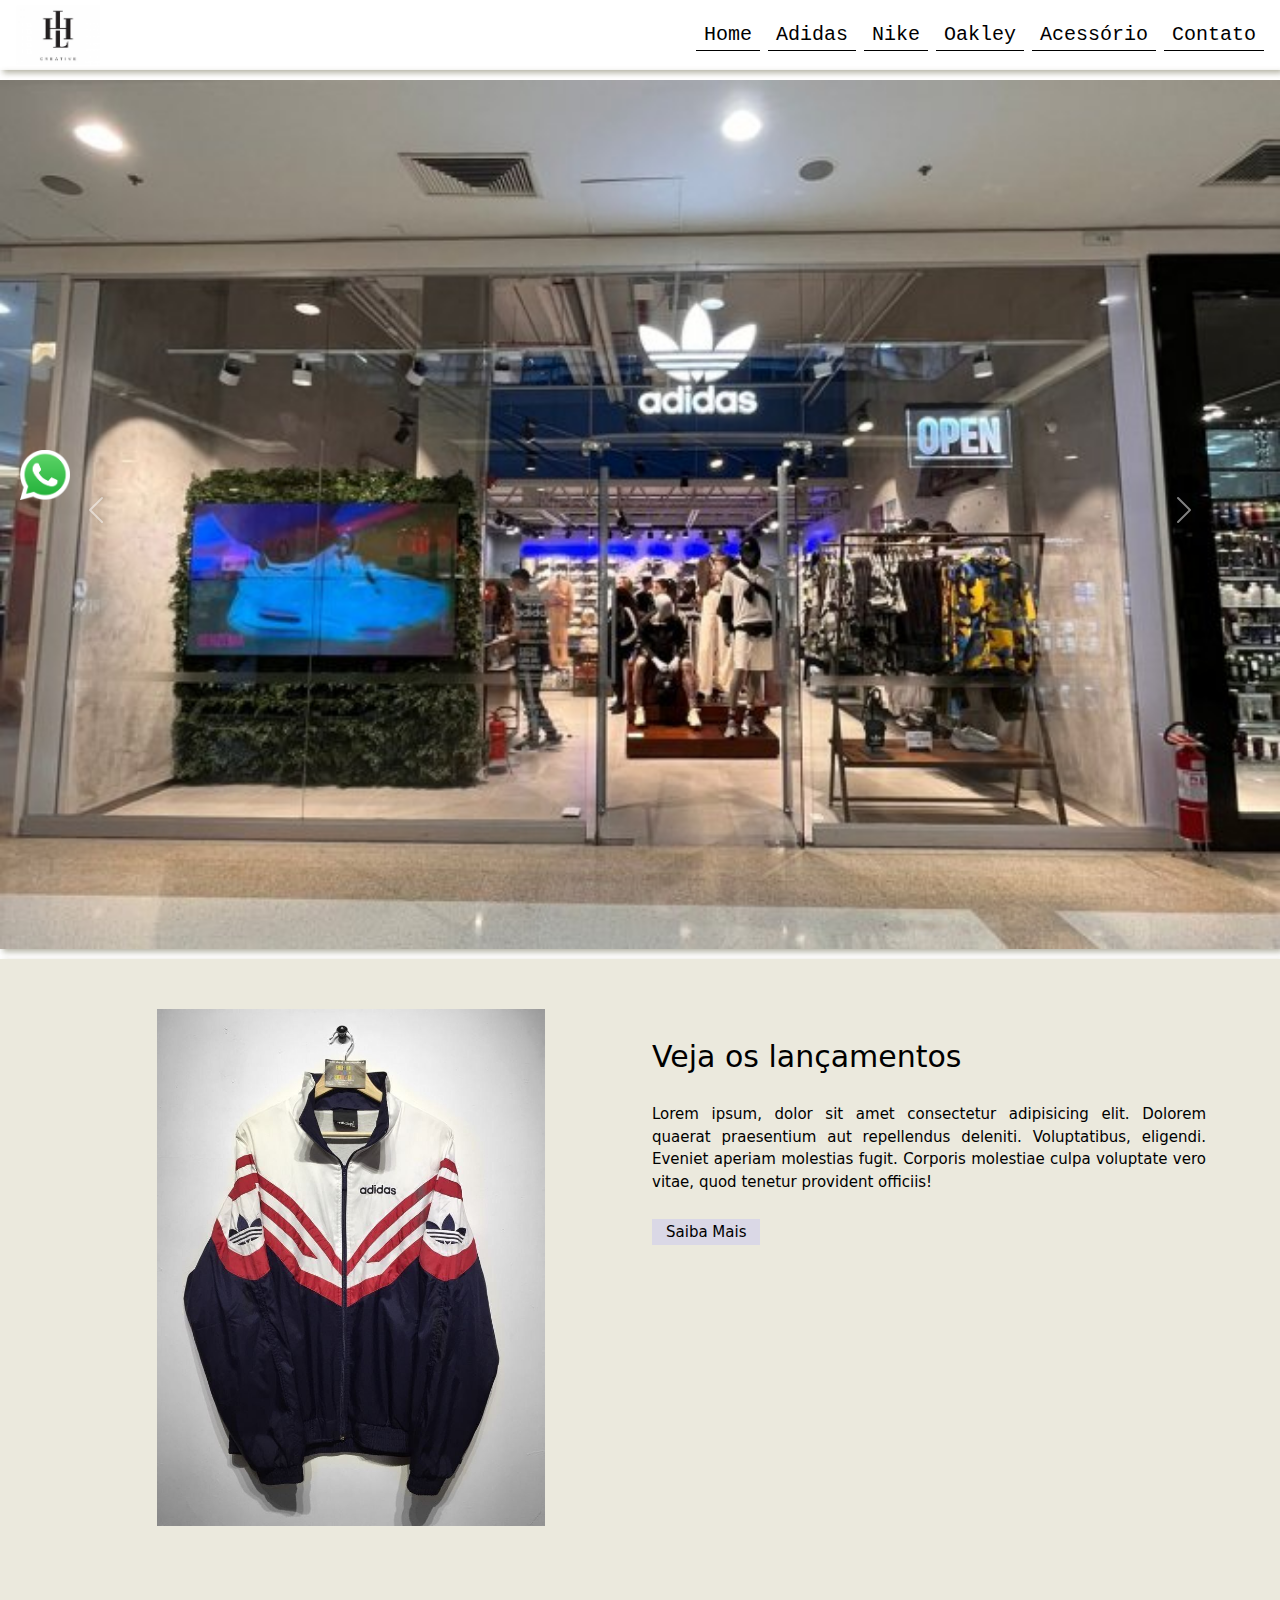
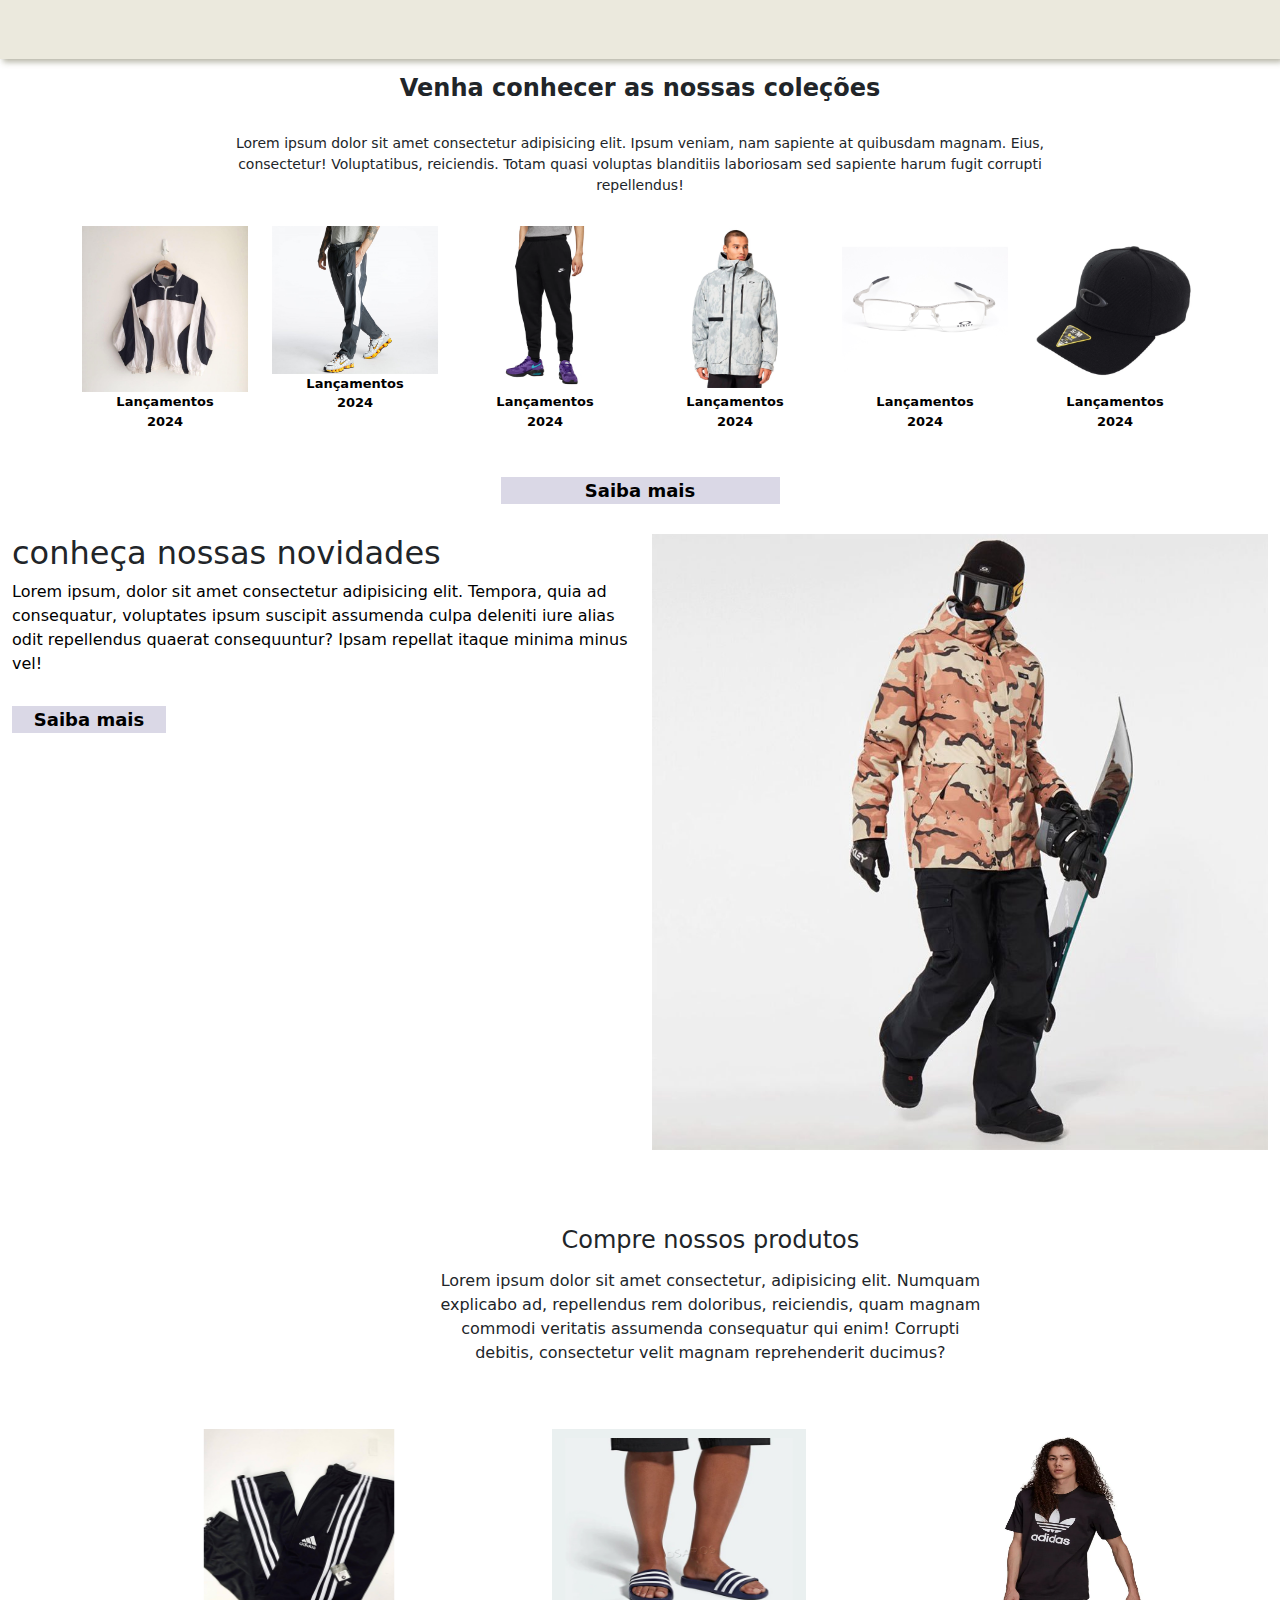
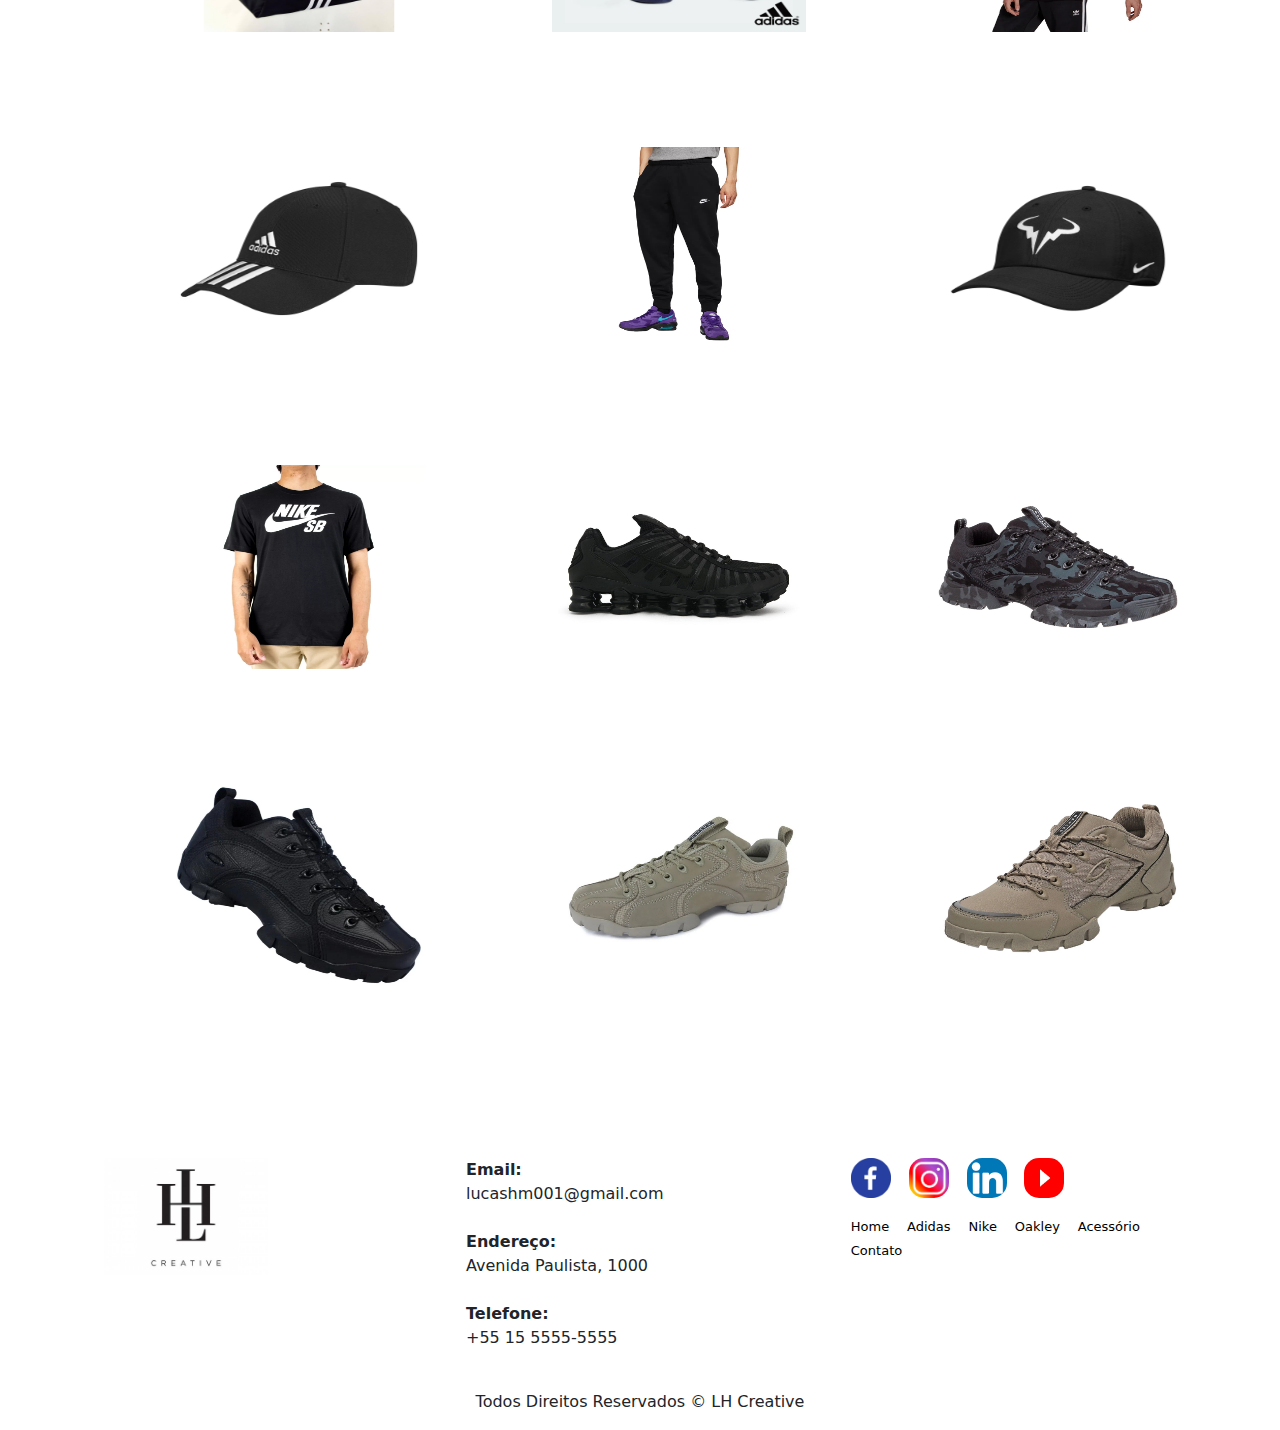
<file: index.html>
<!DOCTYPE html>
<html lang="en">

<head>
    <meta charset="UTF-8">
    <meta name="viewport" content="width=device-width, initial-scale=1.0">
    <link rel="stylesheet" type="text/css" href="./bootstrap/css/bootstrap.min.css">
    <link rel="stylesheet" type="text/css" href="./css/style.css">
    <title>LH Creative </title>
</head>


<body>
    <!-- Inicio menu -->
    <header id="header">
        <a id="logo" href="index.html"><img src="img/LOGO LOJA1.jpg" alt="Logo Empresa"></a>
        <nav id="nav">
            <button aria-label="Abrir Menu" id="btn-mobile" aria-haspopup="true" aria-controls="menu"
                aria-expanded="false">
                <span id="hamburger"></span>
            </button>
            <ul id="menu" role="menu">
                <li><a class="linkMenu" href="index.html">Home</a></li>
                <li><a class="linkMenu" href="produtos.html">Adidas</a></li>
                <li><a class="linkMenu" href="produtos.html">Nike</a></li>
                <li><a class="linkMenu" href="produtos.html">Oakley</a></li>
                <li><a class="linkMenu" href="produtos.html">Acessório</a></li>
                <li><a class="linkMenu" href="contato.html">Contato</a></li>
            </ul>
        </nav>
    </header>
    <!-- Fim menu -->

    <!-- Inicio -->


    <!-- Inicio Carouseul Pag inicial -->
    <div id="carouselExampleInterval" class="carousel slide" data-bs-ride="carousel" data-bs-pause="none">
        <div class="carousel-inner">
            <div class="carousel-item active" data-bs-interval="2000">
                <img src="./img/adidasl1.jpeg" class="d-block w-100" alt="Banner 1">
            </div>
            <div class="carousel-item" data-bs-interval="2000">
                <img src="./img/nikel1.jpg" class="d-block w-100" alt="Banner 1">
            </div>
            <div class="carousel-item" data-bs-interval="2000">
                <img src="./img/oakleyl1.jpg" class="d-block w-100" alt="Banner 1">
            </div>
        </div>
        <button class="carousel-control-prev" data-bs-target="#carouselExampleInterval" type="button"
            data-bs-slide="prev">
            <span class="carousel-control-prev-icon" aria-hidden="true"></span>
            <span class="visually-hidden">Previous</span>
        </button>
        <button class="carousel-control-next" data-bs-target="#carouselExampleInterval" type="button"
            data-bs-slide="next">
            <span class="carousel-control-next-icon" aria-hidden="true"></span>
            <span class="visually-hidden">Next</span>
        </button>
    </div>
    <!-- Fim Carouseul Pag inicial -->



    <!-- Inicio Banner -->
    <div class="section-banner-home">
        <div class="container-fluid">
            <div class="row m-0">
                <div class="col-12 col-md-6">
                    <figure>
                        <img src="./img/adidasp.jpg" alt="Banner Home">
                    </figure>
                </div>
                <div class="col-12 col-md-6">
                    <section class="texto-banner d-none d-md-block">
                        <h1>Veja os lançamentos</h1>
                        <p class="d-none d-md-block">Lorem ipsum, dolor sit amet consectetur adipisicing elit. Dolorem
                            quaerat praesentium aut repellendus deleniti. Voluptatibus, eligendi. Eveniet aperiam
                            molestias fugit. Corporis molestiae culpa voluptate vero vitae, quod tenetur provident
                            officiis!</p>
                        <a href="#">Saiba Mais</a>
                    </section>
                </div>
            </div>
        </div>
    </div>
    <!-- Fim Banner -->



    <!-- Inicio Destaque -->
    <div class="destaque">
        <div class="container">
            <div class="row d-flex justify-content-center">
                <!-- Inicio tag secetion do texto destaque -->
                <section class="col-12">
                    <h2>Venha conhecer as nossas coleções</h2>
                    <p>Lorem ipsum dolor sit amet consectetur adipisicing elit. Ipsum veniam, nam sapiente at quibusdam
                        magnam. Eius, consectetur! Voluptatibus, reiciendis. Totam quasi voluptas blanditiis laboriosam
                        sed sapiente harum fugit corrupti repellendus!</p>
                </section>
                <!-- Fim tag secetion do texto destaque -->


                <!-- Inicio img 1 -->
                <div class="col-6 col-md-2 pr-0">
                    <figure>
                        <a href="nike.html"><img src="./img/nikep1.jpg" alt="" width="100%"></a>
                        <figcaption>Lançamentos <br> 2024 </figcaption> <!-- <br> desloca a linha para baixo -->
                    </figure>
                </div>
                <!-- Fim img 1 -->


                <!-- Inicio img 2 -->
                <div class="col-6 col-md-2 pr-0">
                    <figure>
                        <a href="nike.html"><img src="./img/nikep2.jpg" alt="" width="100%"></a>
                        <figcaption>Lançamentos <br> 2024 </figcaption>
                        <!-- <br> desloca a linha para baixo -->
                    </figure>
                </div>
                <!-- Fim img 2 -->


                <!-- Inicio img 3 -->
                <div class="col-6 col-md-2 pr-0">
                    <figure>
                        <a href="nike.html"><img src="./img/nikep3.webp" alt="" width="100%"></a>
                        <figcaption>Lançamentos <br> 2024 </figcaption>
                        <!-- <br> desloca a linha para baixo -->
                    </figure>
                </div>
                <!-- Fim img 3 -->


                <!-- Inicio img 4 -->
                <div class="col-6 col-md-2 pr-0">
                    <figure>
                        <a href="oakley.html"><img src="./img/oakleyp1.jpg" alt="" width="100%"></a>
                        <figcaption>Lançamentos <br> 2024 </figcaption>
                        <!-- <br> desloca a linha para baixo -->
                    </figure>
                </div>
                <!-- Fim img 4 -->


                <!-- Inicio img 5 -->
                <div class="col-6 col-md-2 pr-0">
                    <figure>
                        <a href="oakley.html"><img src="./img/oakleyp2acessorio.jpg" alt="" width="100%"></a>
                        <figcaption>Lançamentos <br> 2024 </figcaption>
                        <!-- <br> desloca a linha para baixo -->
                    </figure>
                </div>
                <!-- Fim img 5 -->


                <!-- Inicio img 6 -->
                <div class="col-6 col-md-2 pr-0">
                    <figure>
                        <a href="oakley.html"><img src="./img/oakleyp3acessorio.jpg" alt="" width="100%"></a>
                        <figcaption>Lançamentos <br> 2024 </figcaption>
                        <!-- <br> desloca a linha para baixo -->
                    </figure>
                </div>
                <!-- Fim img 6 -->
                <!-- Inicio Saiba mais  -->
                <div class="col-12 d-flex justify-content-center">
                    <a id="Saiba-mais" href="nike.html oakley.html ">Saiba mais</a>
                </div>
                <!-- Fim Saiba mais  -->
            </div>
        </div>
    </div>
    <!-- Fim Destaque -->



    <!-- Inicio Novidades -->
    <div class="novidades" id="novidades-mobile">
        <div class="container-fluid">
            <div class="row">
                <div class="col-md-6">
                    <section class="text-body">

                        <!-- Inicio texto novidades -->
                        <h2>conheça nossas novidades</h2>
                        <p>Lorem ipsum, dolor sit amet consectetur adipisicing elit. Tempora, quia ad consequatur,
                            voluptates ipsum suscipit assumenda culpa deleniti iure alias odit repellendus quaerat
                            consequuntur? Ipsam repellat itaque minima minus vel!</p>
                        <a class="btn-banner" href="#" target="_blank">Saiba
                            mais</a><!--target="_blank" ira abrir uma nova aba do navegador -->
                    </section>
                </div>
                <!-- Fim texto novidades -->

                <!-- Inicio img novidades -->
                <div class="col-md-6">
                    <figure>
                        <img class="img-fluid" src="./img/banner-oakley.jpg" alt="Banner Home">
                    </figure>
                </div>
                <!-- Fim img novidades -->
            </div>
        </div>
    </div>
    <!-- Fim Novidades -->



    <!-- Inicio Galeria -->
    <div class="galeria d-flex align-itens-center">
        <div class="container">
            <div class="row">

                <!-- Inicio texto galeria -->
                <div class="col-12">
                    <section class="texto-galeria">
                        <h2>Compre nossos produtos</h2>
                        <p>Lorem ipsum dolor sit amet consectetur, adipisicing elit. Numquam explicabo ad, repellendus
                            rem doloribus, reiciendis, quam magnam commodi veritatis assumenda consequatur qui enim!
                            Corrupti debitis, consectetur velit magnam reprehenderit ducimus?</p>
                    </section>
                </div>
                <!-- Fim texto galeria -->


                <!-- Inicio img 1 galeria -->
                <div class="gallery col-md-3">
                    <img src="./img/adidasp1.jpg" alt="Imagem Galeria">
                </div>
                <!-- Fim img 1 galeria -->

                <!-- Inicio img 2 galeria -->
                <div class="gallery col-md-3">
                    <img src="./img/adidasp2.jpg" alt="Imagem Galeria">
                </div>
                <!-- Fim img 2 galeria -->

                <!-- Inicio img 3 galeria -->
                <div class="gallery col-md-3">
                    <img src="./img/adidasp3.webp" alt="Imagem Galeria">
                </div>
                <!-- Fim img 3 galeria -->

                <!-- Inicio img 4 galeria -->
                <div class="gallery col-md-3">
                    <img src="./img/adidasp4.webp" alt="Imagem Galeria">
                </div>
                <!-- Fim img 4 galeria -->

                <!-- Inicio img 5 galeria -->
                <div class="gallery col-md-3">
                    <img src="./img/nikep3.webp" alt="Imagem Galeria">
                </div>
                <!-- Fim img 5 galeria -->

                <!-- Inicio img 6 galeria -->
                <div class="gallery col-md-3">
                    <img src="./img/nikep6.webp" alt="Imagem Galeria">
                </div>
                <!-- Fim img 6 galeria -->

                <!-- Inicio img 7 galeria -->
                <div class="gallery col-md-3">
                    <img src="./img/nikep7.webp" alt="Imagem Galeria">
                </div>
                <!-- Fim img 7 galeria -->

                <!-- Inicio img 8 galeria -->
                <div class="gallery col-md-3">
                    <img src="./img/nikep4.jpg" alt="Imagem Galeria">
                </div>
                <!-- Fim img 8 galeria -->

                <!-- Inicio img 9 galeria -->
                <div class="gallery col-md-3">
                    <img src="./img/oakleyp2.webp" alt="Imagem Galeria">
                </div>
                <!-- Fim img 9 galeria -->

                <!-- Inicio img 10 galeria -->
                <div class="gallery col-md-3">
                    <img src="./img/oakleyp3.webp" alt="Imagem Galeria">
                </div>
                <!-- Fim img 10 galeria -->

                <!-- Inicio img 11 galeria -->
                <div class="gallery col-md-3">
                    <img src="./img/oakleyp4.webp" alt="Imagem Galeria">
                </div>
                <!-- Fim img 11 galeria -->

                <!-- Inicio img 12 galeria -->
                <div class="gallery col-md-3">
                    <img src="./img/oakleyp5.webp" alt="Imagem Galeria">
                </div>
                <!-- Fim img 12 galeria -->
            </div>
        </div>
    </div>
    <!-- Fim Galeria -->



    <!-- Inicio whats -->
    <div class="whatsapp">
        <div class="container-grid logo-whats">
            <a href="https://wa.link/vdrmmu" target="_blank"><img class="pulse" src="img/redes_sociais/whats.png" -
                    alt="Contato whatsapp"></a>
        </div>
    </div>
    <!-- Fim whats -->



    <!-- Inicio footer -->
    <footer class="rodape">
        <div class="container">
            <div class="row m-0">

                <!-- Inicio logo -->
                <div id="logo-rodape" class="col-md-4">
                    <figure>
                        <img src="./img/LOGO LOJA1.jpg" alt="Logo rodape">
                    </figure>
                </div>
                <!-- Fim logo -->

                <!-- Inicio texto -->
                <div class="col-md-4">
                    <div class="info-contato">
                        <p><strong>Email:</strong></p>
                        <p>lucashm001@gmail.com</p><br>
                        <p><strong>Endereço:</strong></p>
                        <p>Avenida Paulista, 1000</p><br>
                        <p><strong>Telefone:</strong></p>
                        <p>+55 15 5555-5555</p>
                    </div>
                </div>
                <!-- Fim texto -->

                <!-- Inicio Midias Sociais -->
                <div class="col-md-4">
                    <figure class="redes-sociais">
                        <a href="https://www.facebook.com"><img src="./img/redes_sociais/face.png" alt="Facebook"></a>
                        <a href="https://www.instagram.com"><img src="./img/redes_sociais/insta.png"
                                alt="Instagram"></a>
                        <a href="https://www.linkedin.com"><img src="./img/redes_sociais/linkedin.png"
                                alt="Linkedin"></a>
                        <a href="https://www.youtube.com"><img src="./img/redes_sociais/youtube.png" alt="Youtube"></a>
                    </figure><br>
                    <a class="linkFooter" href="./index.html">Home</a>
                    <a class="linkFooter" href="./adidas.html">Adidas</a>
                    <a class="linkFooter" href="./nike.html">Nike</a>
                    <a class="linkFooter" href="./oakley.html">Oakley</a>
                    <a class="linkFooter" href="./acessórios.html">Acessório</a>
                    <!-- Alt + Shift seleciona varias linhas -->
                    <a class="linkFooter" href="./contato.html">Contato</a>
                </div>
                <!-- Fim Midias Sociais -->



                <!-- Inicio Direitos Autorais -->
                <div class="col-12">
                    <p class="direitos">Todos Direitos Reservados &copy; LH Creative</p>

                </div>
                <!-- Fim Direitos Autorais -->



            </div>

        </div>

    </footer>





    <!-- Fim footer -->







</body>

    <script type="text/javascript" src="./bootstrap/js/bootstrap.min.js"></script>

    <script type="text/javascript" src="./js/script_menu.js"></script>







</html>
</file>
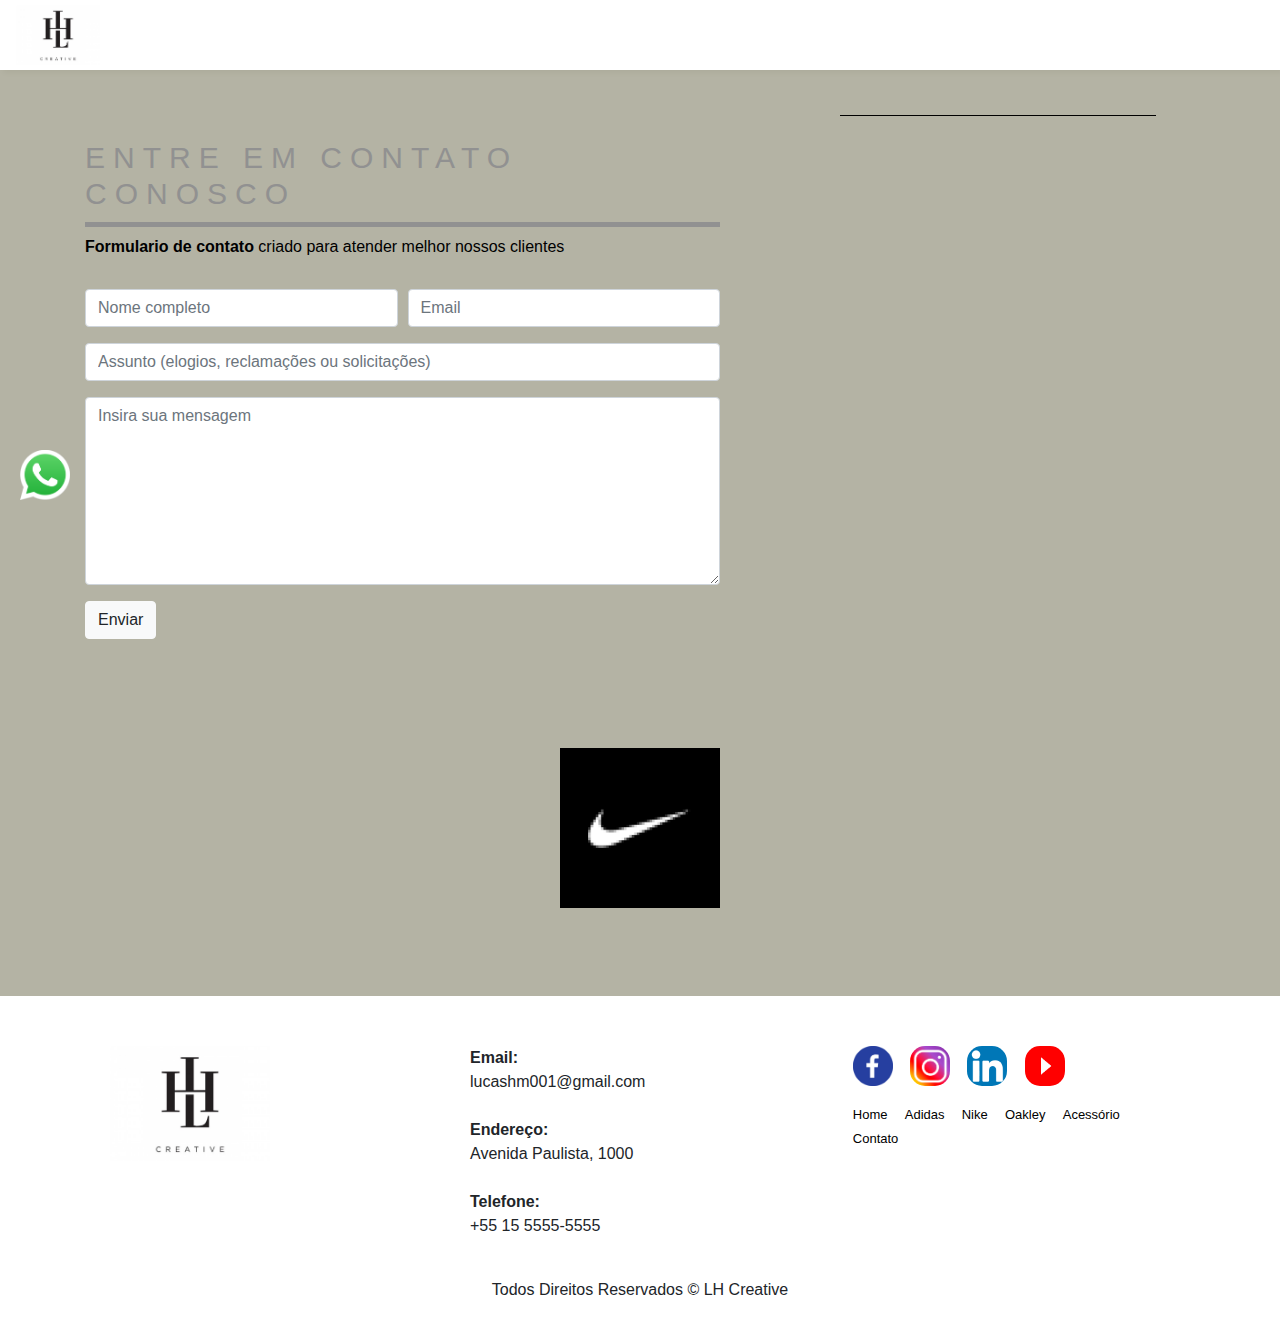
<file: contato.html>
<!DOCTYPE html>
<html lang="en">

<head>
    <meta charset="UTF-8">
    <meta name="viewport" content="width=device-width, initial-scale=1.0">
    <!-- <link rel="stylesheet" type="text/css" href="./bootstrap/css/bootstrap.min.css"> -->
    <link rel="stylesheet" href="https://stackpath.bootstrapcdn.com/bootstrap/4.5.0/css/bootstrap.min.css" />
    <link rel="stylesheet" type="text/css" href="./css/style.css">
    <title>LH Creative </title>
</head>


<body>
    <!-- Inicio menu -->
    <header id="header">
        <a id="logo" href="index.html"><img src="img/LOGO LOJA1.jpg" alt="Logo Empresa"></a>
        <nav id="nav">
            <button aria-label="Abrir Menu" id="btn-mobile" aria-haspopup="true" aria-controls="menu"
                aria-expanded="false">
                <span id="hamburger"></span>
            </button>
            <ul id="menu" role="menu">
                <li><a class="linkMenu" href="index.html">Home</a></li>
                <li><a class="linkMenu" href="#">Adidas</a></li>
                <li><a class="linkMenu" href="#">Nike</a></li>
                <li><a class="linkMenu" href="#">Oakley</a></li>
                <li><a class="linkMenu" href="videos.html"><Video></Video></a></li>
                <li><a class="linkMenu" href="contato.html">Contato</a></li>
            </ul>
        </nav>
    </header>
    <!-- Fim menu -->



    <!-- Inicio formulario ctt -->
    <section class="contact">
        <div class="container">
            <div class="row">
                <div class="col-md-7">
                    <div class="section-title">
                        <h2>Entre em contato conosco</h2>
                        <p><b>Formulario de contato</b>
                            criado para atender melhor nossos clientes</p>
                    </div>
                </div>
            </div>
            <div class="row">
                <div class="col-lg-7">
                    <form action="/" class="mb-4 mb-lg-0">
                        <div class="form-row">
                            <div class="col-md-6 form-group">
                                <input type="text" name="name" id="name" class="form-control"
                                    placeholder="Nome completo">
                            </div>
                            <div class="col-md-6 form-group">
                                <input type="email" class="form-control" name="email" id="email" placeholder="Email">
                            </div>
                        </div>
                        <div class="form-group">
                            <input type="text" class="form-control" name="subject" id="subject"
                                placeholder="Assunto (elogios, reclamações ou solicitações)">
                        </div>
                        <div class="form-group">
                            <textarea class="form-control" name="message" id="message"
                                placeholder="Insira sua mensagem"></textarea>
                        </div>
                        <button type="submit" class="btn btn-light">Enviar</button>
                    </form>
                </div>
                <div class="col-lg-5">
                    <div class="map">
                        <iframe
                            src="https://www.google.com/maps/embed?pb=!1m18!1m12!1m3!1d19525.812148476172!2d-46.66094464968548!3d-23.569957599743944!2m3!1f0!2f0!3f0!3m2!1i1024!2i768!4f13.1!3m3!1m2!1s0x94ce59c88c16c03b%3A0xb36f532c0f310e90!2sSenai%20S%C3%A3o%20Paulo!5e0!3m2!1spt-BR!2sbr!4v1698520511862!5m2!1spt-BR!2sbr"
                            width="600" height="450" style="border:0;" allowfullscreen="" loading="lazy"
                            referrerpolicy="no-referrer-when-downgrade"></iframe>
                    </div>                  
                </div>
            </div>
            <!-- MKT -->
            <div class="market-place">
                <figure>
                    <a href="#"><img src="./img/gif nike.gif" alt="Marketing-Diverosos"></a>

                </figure>

            </div>
            <!-- MKT -->
        </div>
    </section>
    <!-- Fim formulario ctt -->




    <!-- Inicio whats -->
    <div class="whatsapp">
        <div class="container-grid logo-whats">
            <a href="https://wa.link/vdrmmu" target="_blank"><img class="pulse" src="img/redes_sociais/whats.png" -
                    alt="Contato whatsapp"></a>
        </div>
    </div>
    <!-- Fim whats -->




    <!-- Inicio footer -->
    <footer class="rodape">
        <div class="container">
            <div class="row m-0">

                <!-- Inicio logo -->
                <div id="logo-rodape" class="col-md-4">
                    <figure>
                        <img src="./img/LOGO LOJA1.jpg" alt="Logo rodape">
                    </figure>
                </div>
                <!-- Fim logo -->

                <!-- Inicio texto -->
                <div class="col-md-4">
                    <div class="info-contato">
                        <p><strong>Email:</strong></p>
                        <p>lucashm001@gmail.com</p><br>
                        <p><strong>Endereço:</strong></p>
                        <p>Avenida Paulista, 1000</p><br>
                        <p><strong>Telefone:</strong></p>
                        <p>+55 15 5555-5555</p>
                    </div>
                </div>
                <!-- Fim texto -->

                <!-- Inicio Midias Sociais -->
                <div class="col-md-4">
                    <figure class="redes-sociais">
                        <a href="https://www.facebook.com"><img src="./img/redes_sociais/face.png" alt="Facebook"></a>
                        <a href="https://www.instagram.com"><img src="./img/redes_sociais/insta.png"
                                alt="Instagram"></a>
                        <a href="https://www.linkedin.com"><img src="./img/redes_sociais/linkedin.png"
                                alt="Linkedin"></a>
                        <a href="https://www.youtube.com"><img src="./img/redes_sociais/youtube.png" alt="Youtube"></a>
                    </figure><br>
                    <a class="linkFooter" href="./index.html">Home</a>
                    <a class="linkFooter" href="./adidas.html">Adidas</a>
                    <a class="linkFooter" href="./nike.html">Nike</a>
                    <a class="linkFooter" href="./oakley.html">Oakley</a>
                    <a class="linkFooter" href="./acessórios.html">Acessório</a>
                    <!-- Alt + Shift seleciona varias linhas -->
                    <a class="linkFooter" href="./contato.html">Contato</a>
                </div>
                <!-- Fim Midias Sociais -->



                <!-- Inicio Direitos Autorais -->
                <div class="col-12">
                    <p class="direitos">Todos Direitos Reservados &copy; LH Creative</p>

                </div>
                <!-- Fim Direitos Autorais -->



            </div>

        </div>

    </footer>





    <!-- Fim footer -->







</body>

<script type="text/javascript" src="./bootstrap/js/bootstrap.min.js"></script>

<script type="text/javascript" src="./js/script_menu.js"></script>

<!-- Bootstrap JS -->
<script src="https://code.jquery.com/jquery-3.5.1.slim.min.js"></script>
<script src="https://cdn.jsdelivr.net/npm/popper.js@1.16.0/dist/umd/popper.min.js"></script>
<script src="https://stackpath.bootstrapcdn.com/bootstrap/4.5.0/js/bootstrap.min.js"></script>







</html>
</file>
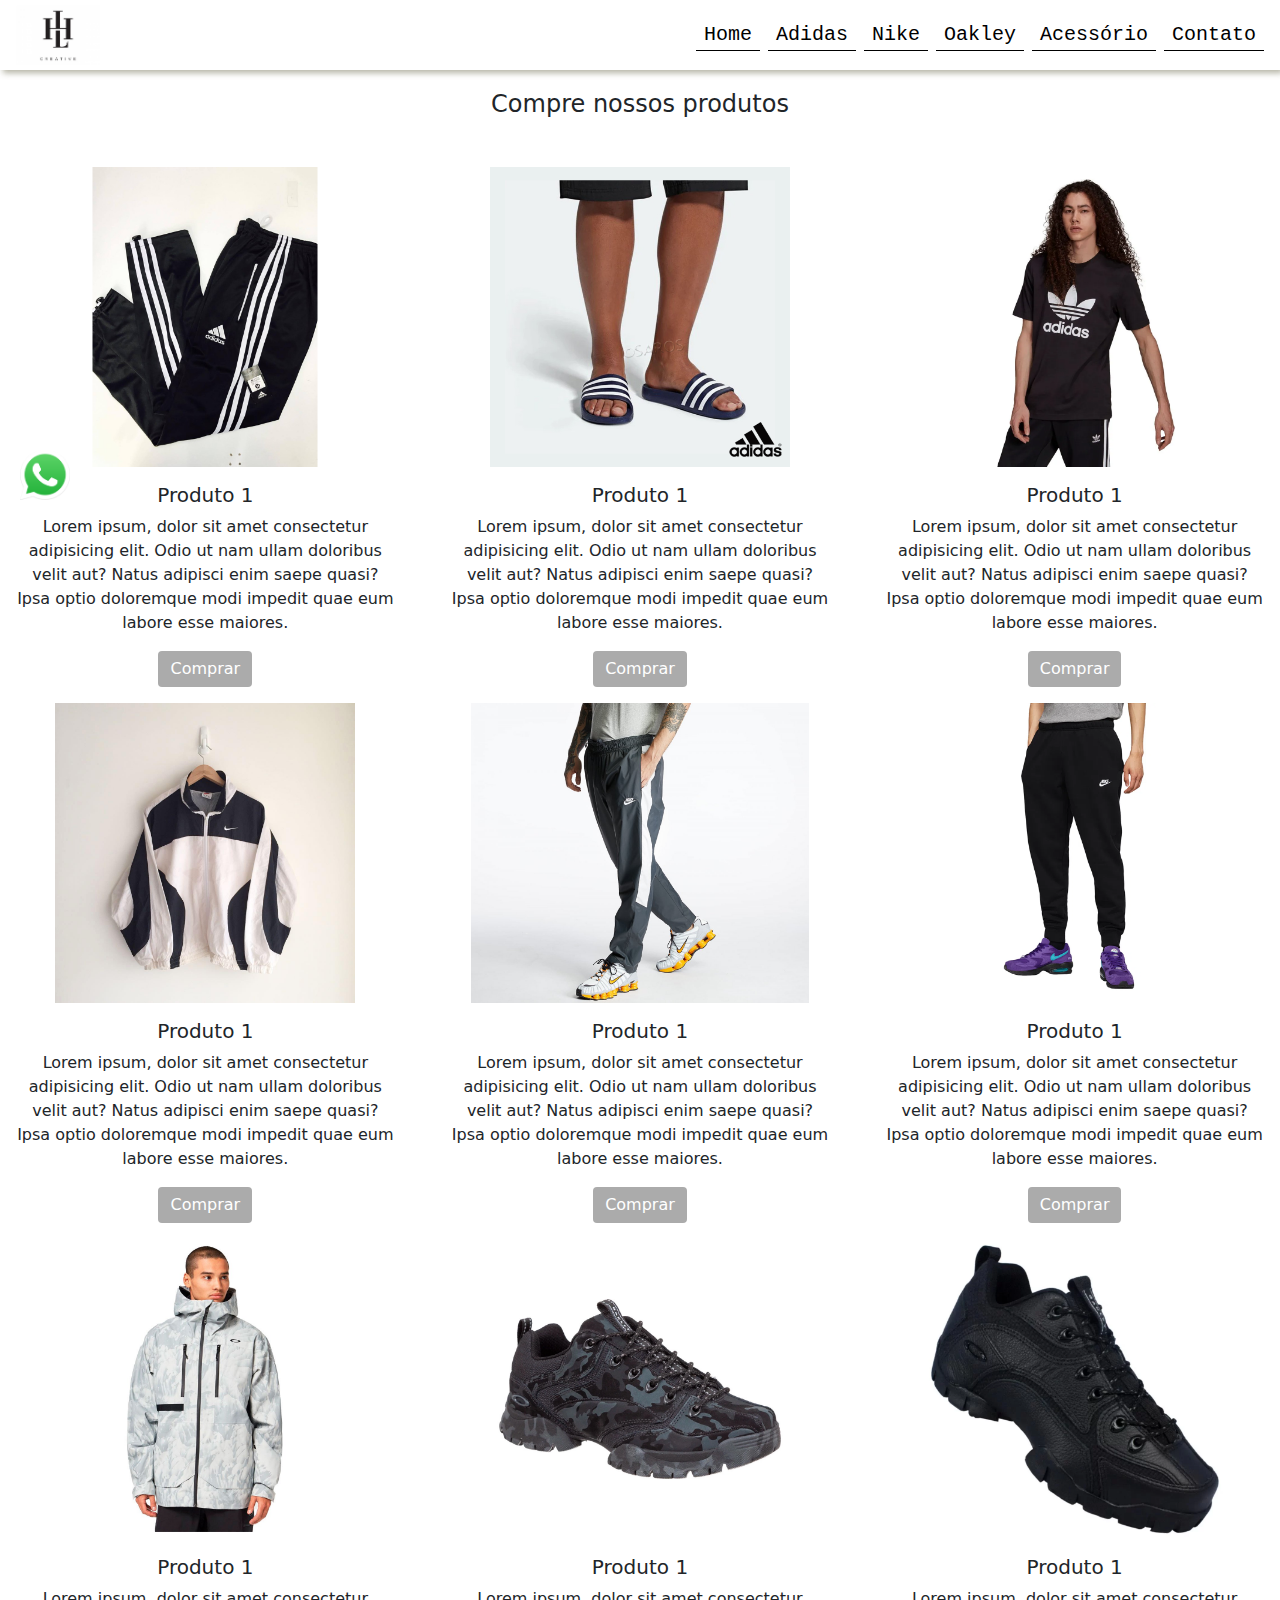
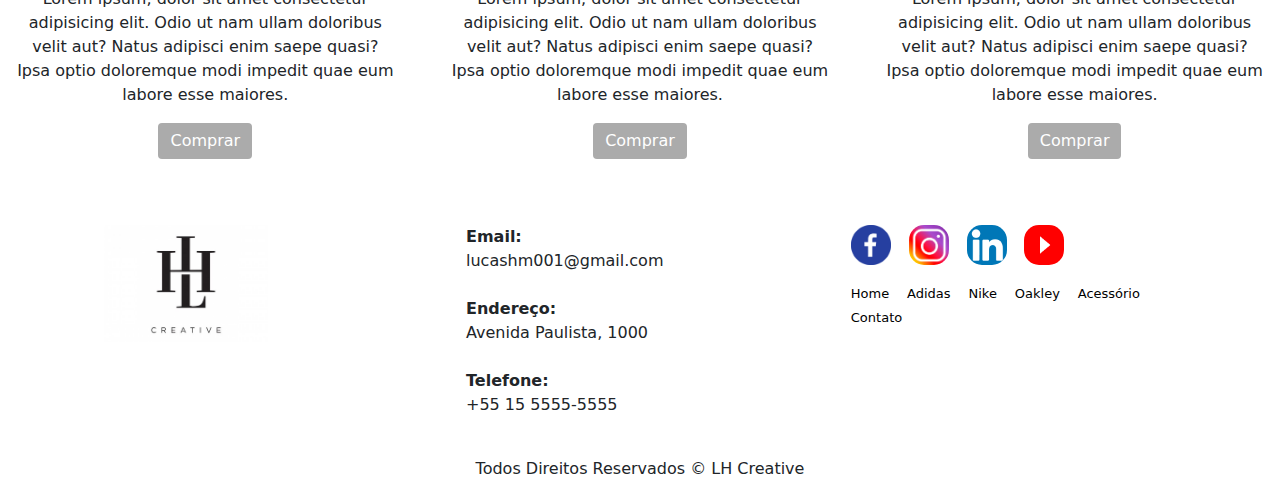
<file: produtos.html>
<!DOCTYPE html>
<html lang="en">

<head>
    <meta charset="UTF-8">
    <meta name="viewport" content="width=device-width, initial-scale=1.0">
    <link rel="stylesheet" type="text/css" href="./bootstrap/css/bootstrap.min.css">
    <link rel="stylesheet" type="text/css" href="./css/style.css">
    <title>LH Creative </title>
</head>


<body>
    <!-- Inicio menu -->
    <header id="header">
        <a id="logo" href="index.html"><img src="img/LOGO LOJA1.jpg" alt="Logo Empresa"></a>
        <nav id="nav">
            <button aria-label="Abrir Menu" id="btn-mobile" aria-haspopup="true" aria-controls="menu"
                aria-expanded="false">
                <span id="hamburger"></span>
            </button>
            <ul id="menu" role="menu">
                <li><a class="linkMenu" href="index.html">Home</a></li>
                <li><a class="linkMenu" href="./produtos.html">Adidas</a></li>
                <li><a class="linkMenu" href="./produtos.html">Nike</a></li>
                <li><a class="linkMenu" href="./produtos.html">Oakley</a></li>
                <li><a class="linkMenu" href="./videos.html">Acessório</a></li>
                <li><a class="linkMenu" href="./contato.html">Contato</a></li>
            </ul>
        </nav>
    </header>
    <!-- Fim menu -->

    <!-- Inicio box produtos -->
    <section class="text-center">
        <h4 class="mb-5">Compre nossos produtos</h4>
        <div class="row">
            <!-- Inicio Card produtos 1 -->
            <div class="col-lg-4 col-md-12 col-md-4">
                <div class="card">
                    <div class="bg-image hover-overlay ripple" data-mdb-ripple-color="btn-light">
                        <img src="./img/adidasp1.jpg" alt="" class="img-fluid">
                        <a  id="motor-compra" href="#">        <!-- ID motor-compra > redireciona o cliente para o site da lojinha: mercado livre, pagseguro -->    
                            <div class="Mask" style="background-color: rgba(251, 251, 251, 251);">
                            </div>
                        </a>
                    </div>
                    <div class="card-body">
                        <h5 class="card-title">Produto 1</h5>
                        <p class="card-text">
                            Lorem ipsum, dolor sit amet consectetur adipisicing elit. Odio ut nam ullam doloribus velit aut? Natus adipisci enim saepe quasi? Ipsa optio doloremque modi impedit quae eum labore esse maiores.
                        </p>
                        <a href="#" class="btn btn-primary">Comprar</a>
                    </div>
                </div>
            </div>
            <!-- Fim Card produtos 1 -->

            <!-- Inicio Card produtos 2 -->
            <div class="col-lg-4 col-md-12 col-md-4">
                <div class="card">
                    <div class="bg-image hover-overlay ripple" data-mdb-ripple-color="btn-light">
                        <img src="./img/adidasp2.jpg" alt="" class="img-fluid">
                        <a  id="motor-compra" href="#">        <!-- ID motor-compra > redireciona o cliente para o site da lojinha: mercado livre, pagseguro -->
                            <div class="Mask" style="background-color: rgba(251, 251, 251, 251);">
                            </div>
                        </a>
                    </div>
                    <div class="card-body">
                        <h5 class="card-title">Produto 1</h5>
                        <p class="card-text">
                            Lorem ipsum, dolor sit amet consectetur adipisicing elit. Odio ut nam ullam doloribus velit aut? Natus adipisci enim saepe quasi? Ipsa optio doloremque modi impedit quae eum labore esse maiores.
                        </p>
                        <a href="#" class="btn btn-primary">Comprar</a>
                    </div>
                </div>
            </div>
            <!-- Fim Card produtos 2 -->

            <!-- Inicio Card produtos 3 -->
            <div class="col-lg-4 col-md-12 col-md-4">
                <div class="card">
                    <div class="bg-image hover-overlay ripple" data-mdb-ripple-color="btn-light">
                        <img src="./img/adidasp3.webp" alt="" class="img-fluid">
                        <a  id="motor-compra" href="#"> <!-- ID motor-compra > redireciona o cliente para o site da lojinha: mercado livre, pagseguro -->
                            <div class="Mask" style="background-color: rgba(251, 251, 251, 251);">
                            </div>
                        </a>
                    </div>
                    <div class="card-body">
                        <h5 class="card-title">Produto 1</h5>
                        <p class="card-text">
                            Lorem ipsum, dolor sit amet consectetur adipisicing elit. Odio ut nam ullam doloribus velit aut? Natus adipisci enim saepe quasi? Ipsa optio doloremque modi impedit quae eum labore esse maiores.
                        </p>
                        <a href="#" class="btn btn-primary">Comprar</a>
                    </div>
                </div>
            </div>
            <!-- Fim Card produtos 3 --> 

            <!-- Inicio Card produtos 4 -->
            <div class="col-lg-4 col-md-12 col-md-4">
                <div class="card">
                    <div class="bg-image hover-overlay ripple" data-mdb-ripple-color="btn-light">
                        <img src="./img/nikep1.jpg" alt="" class="img-fluid">
                        <a  id="motor-compra" href="#">       <!-- ID motor-compra > redireciona o cliente para o site da lojinha: mercado livre, pagseguro -->
                            <div class="Mask" style="background-color: rgba(251, 251, 251, 251);">
                            </div>
                        </a>
                    </div>
                    <div class="card-body">
                        <h5 class="card-title">Produto 1</h5>
                        <p class="card-text">
                            Lorem ipsum, dolor sit amet consectetur adipisicing elit. Odio ut nam ullam doloribus velit aut? Natus adipisci enim saepe quasi? Ipsa optio doloremque modi impedit quae eum labore esse maiores.
                        </p>
                        <a href="#" class="btn btn-primary">Comprar</a>
                    </div>
                </div>
            </div>
            <!-- Fim Card produtos 4 -->

            <!-- Inicio Card produtos 5 -->
            <div class="col-lg-4 col-md-12 col-md-4">
                <div class="card">
                    <div class="bg-image hover-overlay ripple" data-mdb-ripple-color="btn-light">
                        <img src="./img/nikep2.jpg" alt="" class="img-fluid">
                        <a  id="motor-compra" href="#">       <!-- ID motor-compra > redireciona o cliente para o site da lojinha: mercado livre, pagseguro -->
                            <div class="Mask" style="background-color: rgba(251, 251, 251, 251);">
                            </div>
                        </a>
                    </div>
                    <div class="card-body">
                        <h5 class="card-title">Produto 1</h5>
                        <p class="card-text">
                            Lorem ipsum, dolor sit amet consectetur adipisicing elit. Odio ut nam ullam doloribus velit aut? Natus adipisci enim saepe quasi? Ipsa optio doloremque modi impedit quae eum labore esse maiores.
                        </p>
                        <a href="#" class="btn btn-primary">Comprar</a>
                    </div>
                </div>
            </div>
            <!-- Fim Card produtos 5 -->

            <!-- Inicio Card produtos 6 -->
            <div class="col-lg-4 col-md-12 col-md-4">
                <div class="card">
                    <div class="bg-image hover-overlay ripple" data-mdb-ripple-color="btn-light">
                        <img src="./img/nikep3.webp" alt="" class="img-fluid">
                        <a  id="motor-compra" href="#">        <!-- ID motor-compra > redireciona o cliente para o site da lojinha: mercado livre, pagseguro -->
                            <div class="Mask" style="background-color: rgba(251, 251, 251, 251);">
                            </div>
                        </a>
                    </div>
                    <div class="card-body">
                        <h5 class="card-title">Produto 1</h5>
                        <p class="card-text">
                            Lorem ipsum, dolor sit amet consectetur adipisicing elit. Odio ut nam ullam doloribus velit aut? Natus adipisci enim saepe quasi? Ipsa optio doloremque modi impedit quae eum labore esse maiores.
                        </p>
                        <a href="#" class="btn btn-primary">Comprar</a>
                    </div>
                </div>
            </div>
            <!-- Fim Card produtos 6 -->

            <!-- Inicio Card produtos 7 -->
            <div class="col-lg-4 col-md-12 col-md-4">
                <div class="card">
                    <div class="bg-image hover-overlay ripple" data-mdb-ripple-color="btn-light">
                        <img src="./img/oakleyp1.jpg" alt="" class="img-fluid">
                        <a  id="motor-compra" href="#">        <!-- ID motor-compra > redireciona o cliente para o site da lojinha: mercado livre, pagseguro -->
                            <div class="Mask" style="background-color: rgba(251, 251, 251, 251);">
                            </div>
                        </a>
                    </div>
                    <div class="card-body">
                        <h5 class="card-title">Produto 1</h5>
                        <p class="card-text">
                            Lorem ipsum, dolor sit amet consectetur adipisicing elit. Odio ut nam ullam doloribus velit aut? Natus adipisci enim saepe quasi? Ipsa optio doloremque modi impedit quae eum labore esse maiores.
                        </p>
                        <a href="#" class="btn btn-primary">Comprar</a>
                    </div>
                </div>
            </div>
            <!-- Fim Card produtos 7 -->

            <!-- Inicio Card produtos 8 -->
            <div class="col-lg-4 col-md-12 col-md-4">
                <div class="card">
                    <div class="bg-image hover-overlay ripple" data-mdb-ripple-color="btn-light">
                        <img src="./img/oakleyp2.webp" alt="" class="img-fluid">
                        <a  id="motor-compra" href="#">       <!-- ID motor-compra > redireciona o cliente para o site da lojinha: mercado livre, pagseguro --> 
                            <div class="Mask" style="background-color: rgba(251, 251, 251, 251);">
                            </div>
                        </a>
                    </div>
                    <div class="card-body">
                        <h5 class="card-title">Produto 1</h5>
                        <p class="card-text">
                            Lorem ipsum, dolor sit amet consectetur adipisicing elit. Odio ut nam ullam doloribus velit aut? Natus adipisci enim saepe quasi? Ipsa optio doloremque modi impedit quae eum labore esse maiores.
                        </p>
                        <a href="#" class="btn btn-primary">Comprar</a>
                    </div>
                </div>
            </div>
            <!-- Fim Card produtos 8-->

            <!-- Inicio Card produtos 9 -->
            <div class="col-lg-4 col-md-12 col-md-4">
                <div class="card">
                    <div class="bg-image hover-overlay ripple" data-mdb-ripple-color="btn-light">
                        <img src="./img/oakleyp3.webp" alt="" class="img-fluid">
                       <a  id="motor-compra" href="#">        <!-- ID motor-compra > redireciona o cliente para o site da lojinha: mercado livre, pagseguro -->
                            <div class="Mask" style="background-color: rgba(251, 251, 251, 251);">
                            </div>
                        </a>
                    </div>
                    <div class="card-body">
                        <h5 class="card-title">Produto 1</h5>
                        <p class="card-text">
                            Lorem ipsum, dolor sit amet consectetur adipisicing elit. Odio ut nam ullam doloribus velit aut? Natus adipisci enim saepe quasi? Ipsa optio doloremque modi impedit quae eum labore esse maiores.
                        </p>
                        <a href="#" class="btn btn-primary">Comprar</a>
                    </div>
                </div>
            </div>
            <!-- Fim Card produtos 9 -->
        </div>
    </section>    
    <!-- Fim box produtos -->

   


    <!-- Inicio whats -->
    <div class="whatsapp">
        <div class="container-grid logo-whats">
            <a href="https://wa.link/vdrmmu" target="_blank"><img class="pulse" src="img/redes_sociais/whats.png" -
                    alt="Contato whatsapp"></a>
        </div>
    </div>
    <!-- Fim whats -->



    <!-- Inicio footer -->
    <footer class="rodape">
        <div class="container">
            <div class="row m-0">

                <!-- Inicio logo -->
                <div id="logo-rodape" class="col-md-4">
                    <figure>
                        <img src="./img/LOGO LOJA1.jpg" alt="Logo rodape">
                    </figure>
                </div>
                <!-- Fim logo -->

                <!-- Inicio texto -->
                <div class="col-md-4">
                    <div class="info-contato">
                        <p><strong>Email:</strong></p>
                        <p>lucashm001@gmail.com</p><br>
                        <p><strong>Endereço:</strong></p>
                        <p>Avenida Paulista, 1000</p><br>
                        <p><strong>Telefone:</strong></p>
                        <p>+55 15 5555-5555</p>
                    </div>
                </div>
                <!-- Fim texto -->

                <!-- Inicio Midias Sociais -->
                <div class="col-md-4">
                    <figure class="redes-sociais">
                        <a href="https://www.facebook.com"><img src="./img/redes_sociais/face.png" alt="Facebook"></a>
                        <a href="https://www.instagram.com"><img src="./img/redes_sociais/insta.png"
                                alt="Instagram"></a>
                        <a href="https://www.linkedin.com"><img src="./img/redes_sociais/linkedin.png"
                                alt="Linkedin"></a>
                        <a href="https://www.youtube.com"><img src="./img/redes_sociais/youtube.png" alt="Youtube"></a>
                    </figure><br>
                    <a class="linkFooter" href="./index.html">Home</a>
                    <a class="linkFooter" href="./produtos.html">Adidas</a>
                    <a class="linkFooter" href="./produtos.html">Nike</a>
                    <a class="linkFooter" href="./produtos.html">Oakley</a>
                    <a class="linkFooter" href="./acessórios.html">Acessório</a>
                    <!-- Alt + Shift seleciona varias linhas -->
                    <a class="linkFooter" href="./contato.html">Contato</a>
                </div>
                <!-- Fim Midias Sociais -->



                <!-- Inicio Direitos Autorais -->
                <div class="col-12">
                    <p class="direitos">Todos Direitos Reservados &copy; LH Creative</p>

                </div>
                <!-- Fim Direitos Autorais -->



            </div>

        </div>

    </footer>





    <!-- Fim footer -->







</body>

    <script type="text/javascript" src="./bootstrap/js/bootstrap.min.js"></script>

    <script type="text/javascript" src="./js/script_menu.js"></script>







</html>
</file>
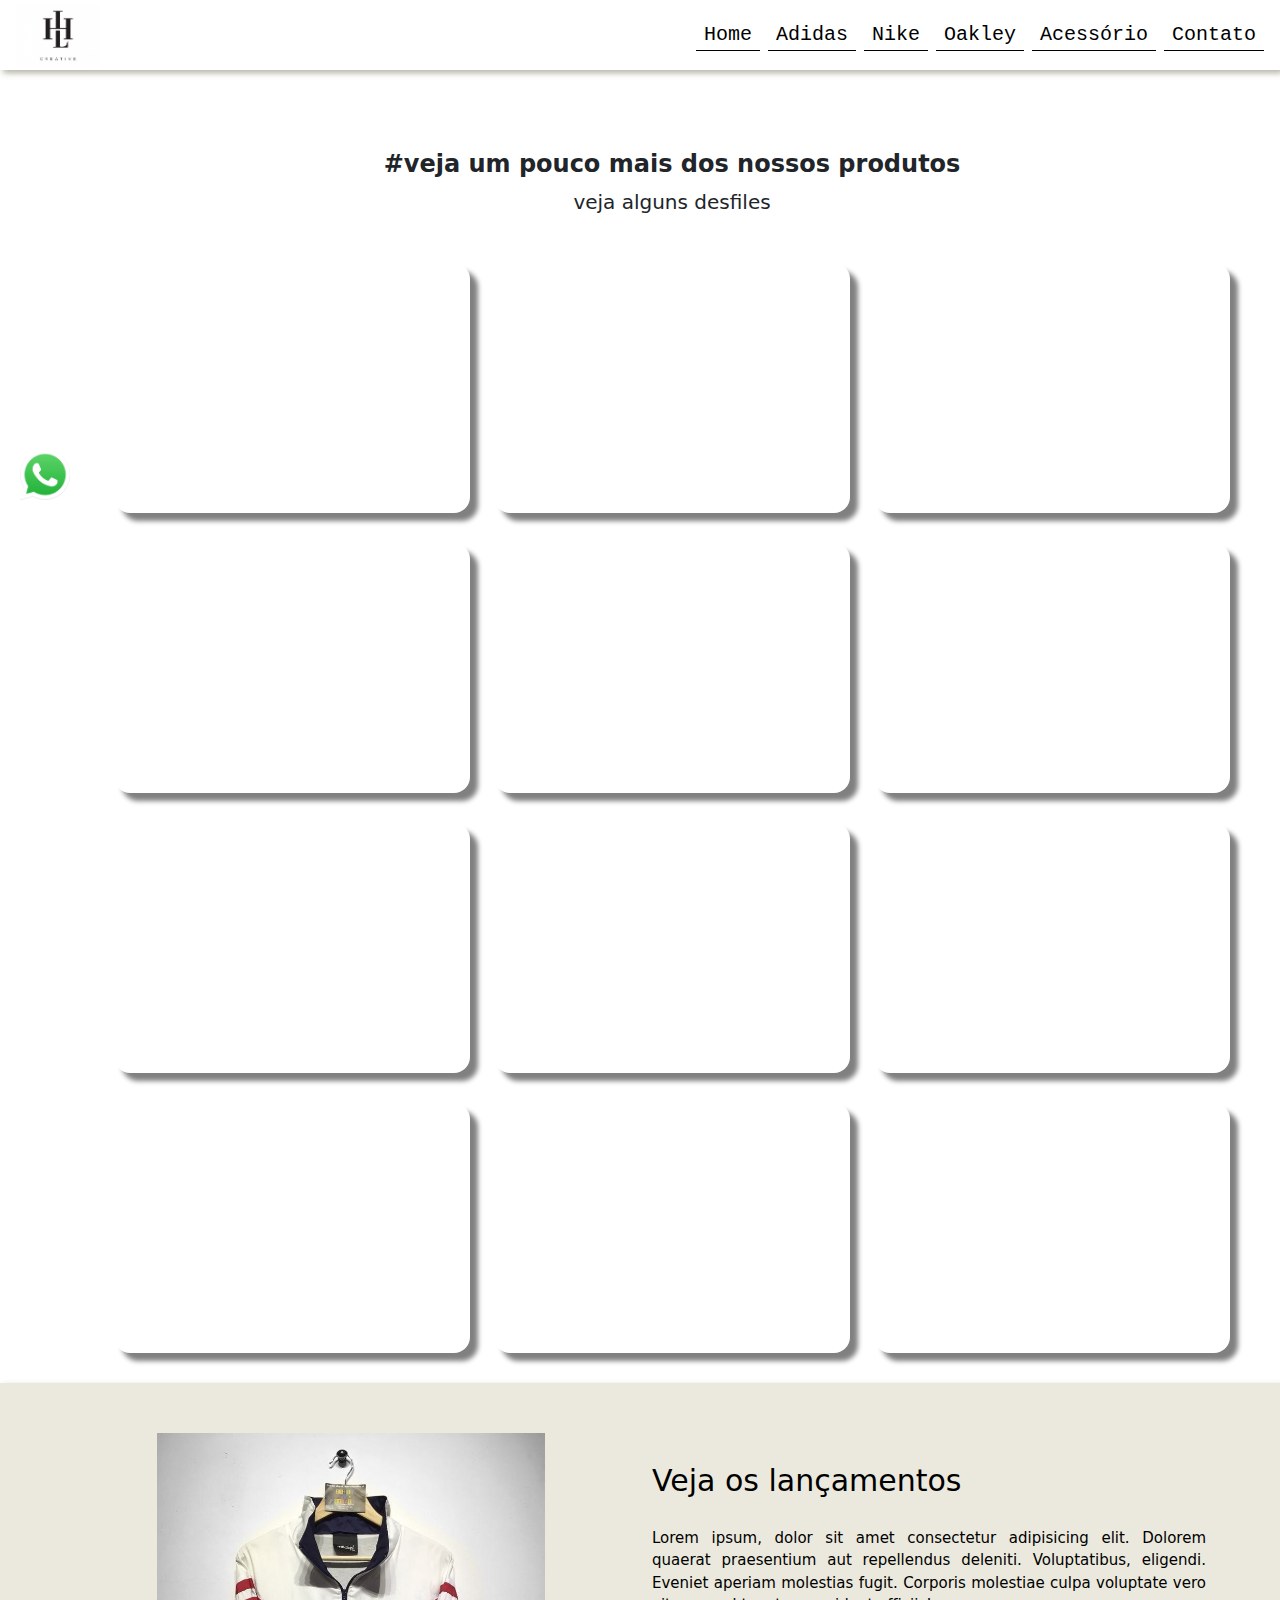
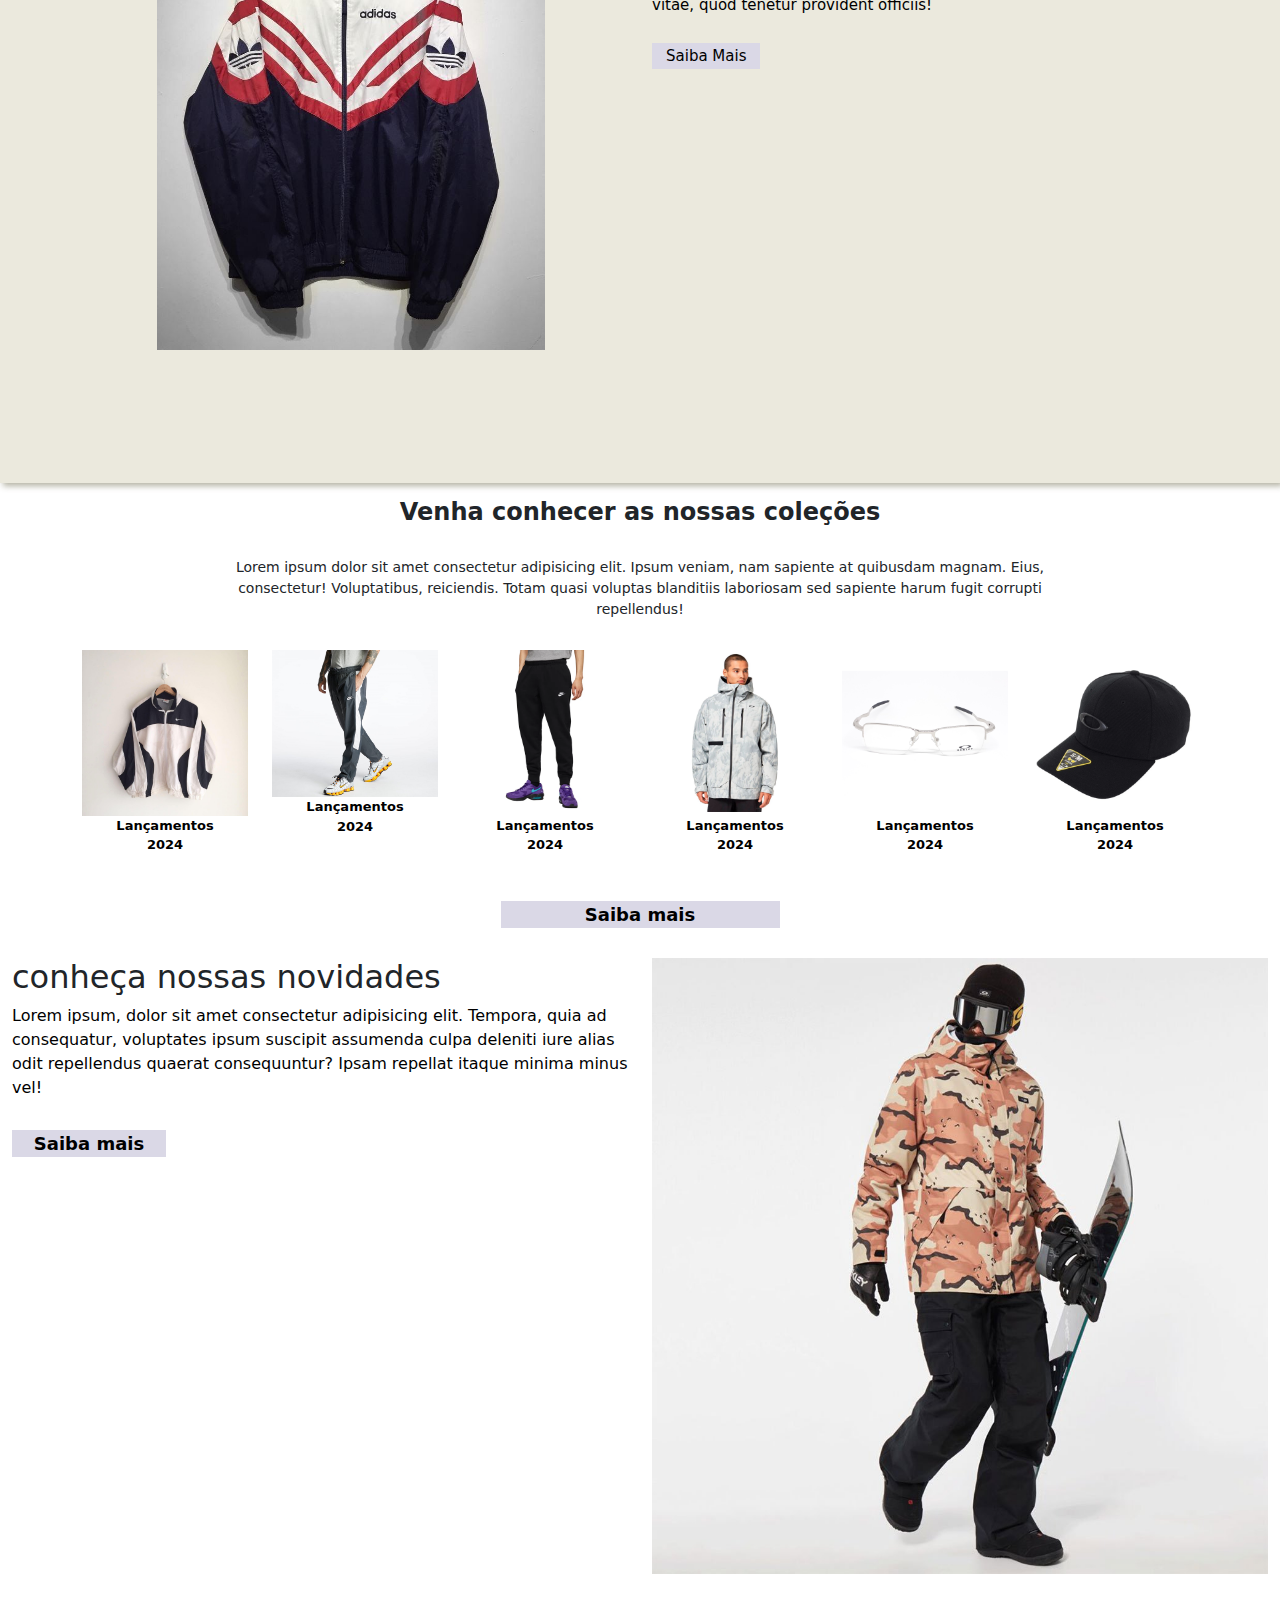
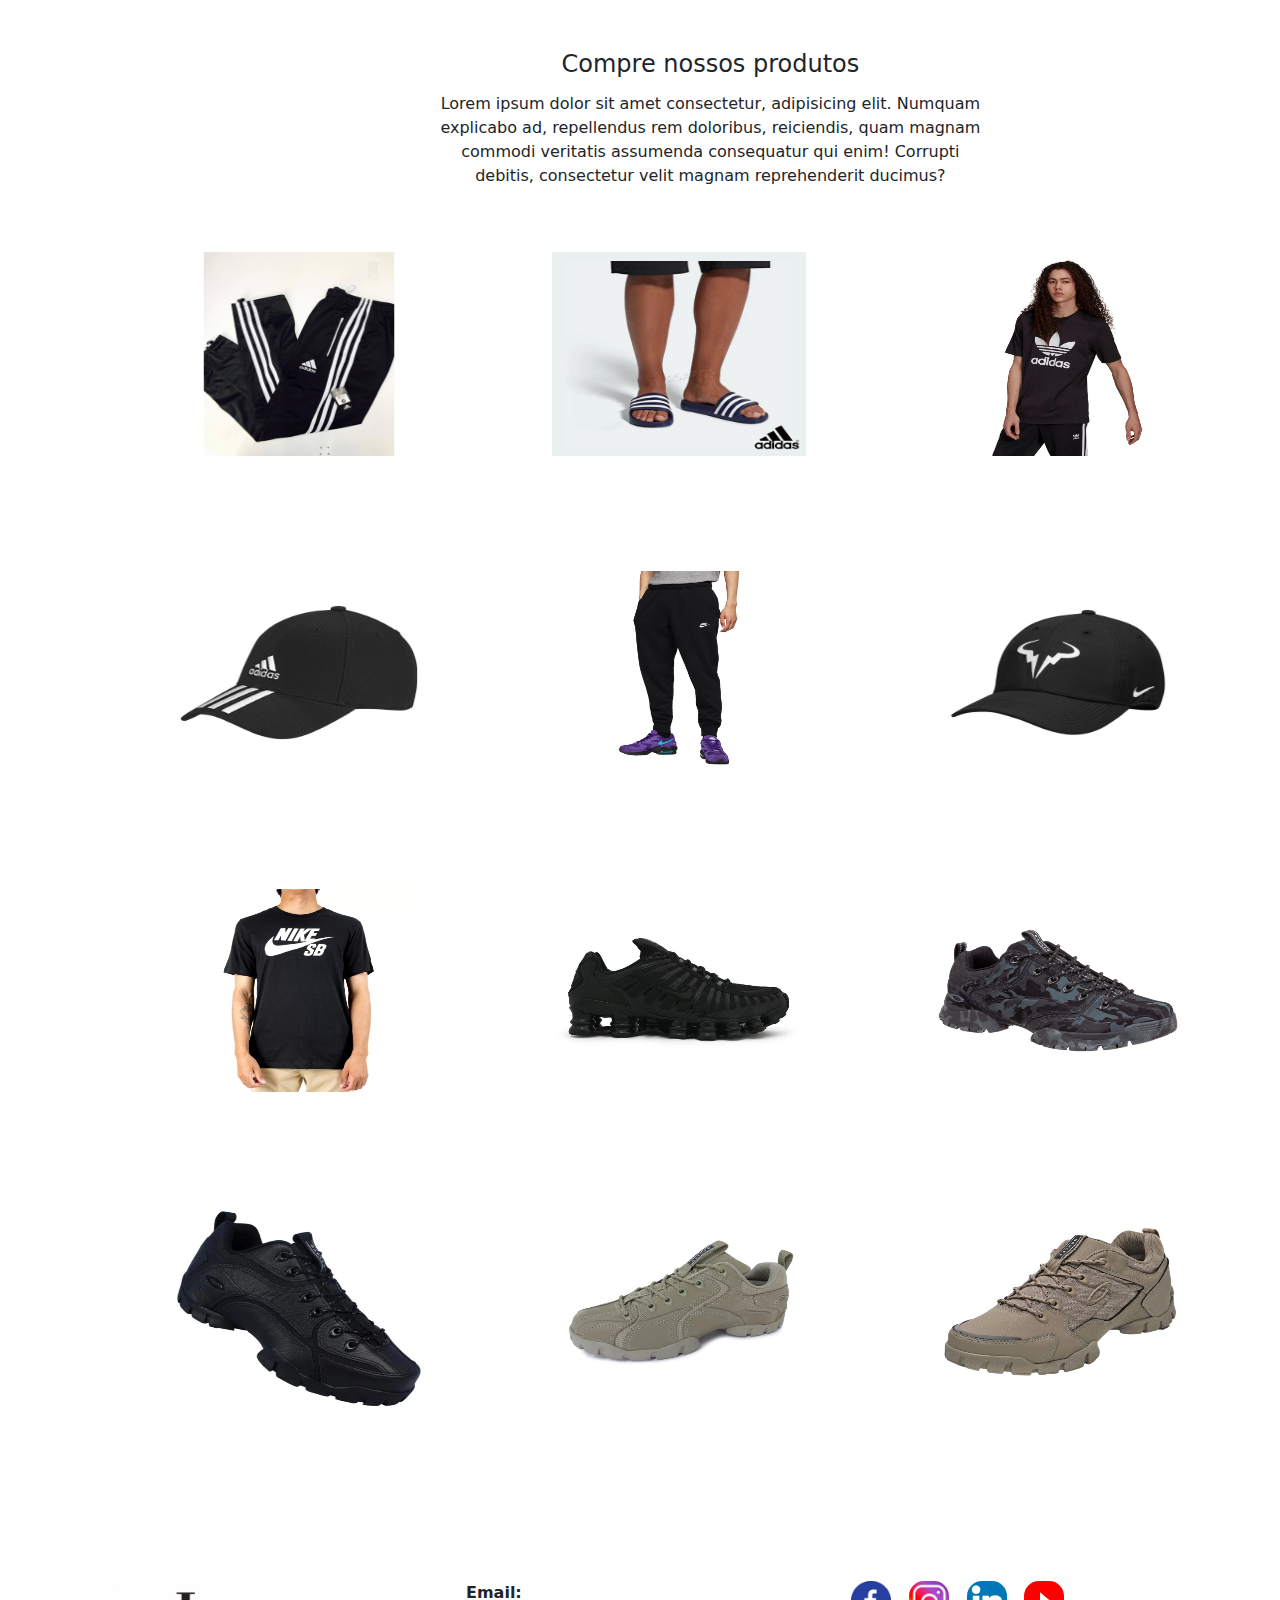
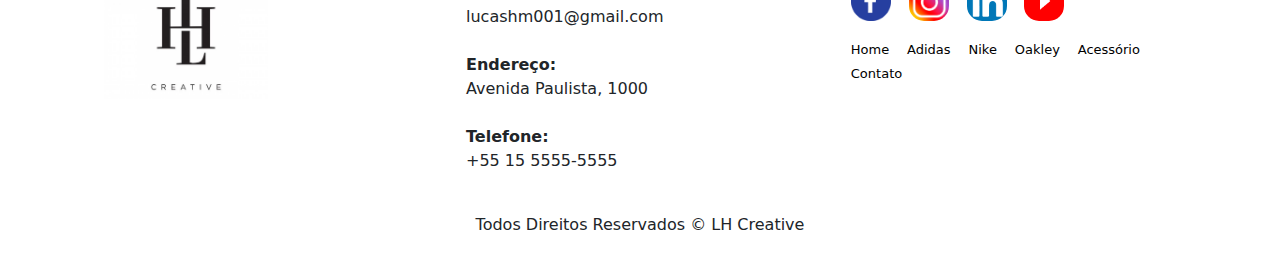
<file: videos.html>
<!DOCTYPE html>
<html lang="en">

<head>
    <meta charset="UTF-8">
    <meta name="viewport" content="width=device-width, initial-scale=1.0">
    <link rel="stylesheet" type="text/css" href="./bootstrap/css/bootstrap.min.css">
    <link rel="stylesheet" type="text/css" href="./css/style.css">
    <title>LH Creative </title>
</head>


<body>
    <!-- Inicio menu -->
    <header id="header">
        <a id="logo" href="index.html"><img src="img/LOGO LOJA1.jpg" alt="Logo Empresa"></a>
        <nav id="nav">
            <button aria-label="Abrir Menu" id="btn-mobile" aria-haspopup="true" aria-controls="menu"
                aria-expanded="false">
                <span id="hamburger"></span>
            </button>
            <ul id="menu" role="menu">
                <li><a class="linkMenu" href="index.html">Home</a></li>
                <li><a class="linkMenu" href="#">Adidas</a></li>
                <li><a class="linkMenu" href="#">Nike</a></li>
                <li><a class="linkMenu" href="#">Oakley</a></li>
                <li><a class="linkMenu" href="./videos.html">Acessório</a></li>
                <li><a class="linkMenu" href="#">Contato</a></li>
            </ul>
        </nav>
    </header>
    <!-- Fim menu -->

    <!-- Inicio videos em destaque -->
    <div class="embed-container">
        <div class="container">
            <!-- Inicio texto videos destaque  -->
            <div class="row d-flex justify-content-center">
                <section class="col-12">
                    <h2>#veja um pouco mais dos nossos produtos</h2>
                    <p>veja alguns desfiles</p>
                </section>
            </div>
            <!-- Fim texto videos destaque -->



            <!-- Inicio box videos -->
            <div class="row">
                <!-- Inicio videos 1 -->
                <div class="col-lg-4 col-md-12 mb-4 mb-lg-0">
                    <iframe width="560" height="315" src="https://www.youtube.com/embed/RG-Ek6x2fIU?si=Ogj925msmDJYZj6i" title="YouTube video player" frameborder="0" allow="accelerometer; autoplay; clipboard-write; encrypted-media; gyroscope; picture-in-picture; web-share" allowfullscreen></iframe>
                </div>
                <!-- Fim videos 1 -->

                <!-- Inicio videos 2 -->
                <div class="col-lg-4 col-md-12 mb-4 mb-lg-0">
                    <iframe width="560" height="315" src="https://www.youtube.com/embed/4FACO386JnU?si=UG-G77hJEXgyuzkc" title="YouTube video player" frameborder="0" allow="accelerometer; autoplay; clipboard-write; encrypted-media; gyroscope; picture-in-picture; web-share" allowfullscreen></iframe>
                </div>
                <!-- Fim videos 2 -->

                <!-- Inicio videos 3 -->
                <div class="col-lg-4 col-md-12 mb-4 mb-lg-0">
                    <iframe width="560" height="315" src="https://www.youtube.com/embed/4HH3vJFl03g?si=UCiaP5NLKo_SR6w4" title="YouTube video player" frameborder="0" allow="accelerometer; autoplay; clipboard-write; encrypted-media; gyroscope; picture-in-picture; web-share" allowfullscreen></iframe>
                </div>
                <!-- Fim videos 3 -->

                <!-- Inicio videos 4 -->
                <div class="col-lg-4 col-md-12 mb-4 mb-lg-0">
                    <iframe width="560" height="315" src="https://www.youtube.com/embed/pcDP97WOi5I?si=wEH6MN-C70fuhI68" title="YouTube video player" frameborder="0" allow="accelerometer; autoplay; clipboard-write; encrypted-media; gyroscope; picture-in-picture; web-share" allowfullscreen></iframe>
                </div>
                <!-- Fim videos 4 -->

                <!-- Inicio videos 5 -->
                <div class="col-lg-4 col-md-12 mb-4 mb-lg-0">
                    <iframe width="560" height="315" src="https://www.youtube.com/embed/HXtUGHwV0R4?si=JsM_G35BP0algmEY" title="YouTube video player" frameborder="0" allow="accelerometer; autoplay; clipboard-write; encrypted-media; gyroscope; picture-in-picture; web-share" allowfullscreen></iframe>
                </div>
                <!-- Fim videos 5 -->

                <!-- Inicio videos 6 -->
                <div class="col-lg-4 col-md-12 mb-4 mb-lg-0">
                    <iframe width="560" height="315" src="https://www.youtube.com/embed/BoIzmZCWRx8?si=DvW_MkAY9r_U7W2Z" title="YouTube video player" frameborder="0" allow="accelerometer; autoplay; clipboard-write; encrypted-media; gyroscope; picture-in-picture; web-share" allowfullscreen></iframe>
                </div>
                <!-- Fim videos 6 -->

                <!-- Inicio videos 7 -->
                <div class="col-lg-4 col-md-12 mb-4 mb-lg-0">
                    <iframe width="560" height="315" src="https://www.youtube.com/embed/obeVwf3FZV8?si=WFdWr9S6i8K_k2B7" title="YouTube video player" frameborder="0" allow="accelerometer; autoplay; clipboard-write; encrypted-media; gyroscope; picture-in-picture; web-share" allowfullscreen></iframe>
                </div>
                <!-- Fim videos 7 -->

                <!-- Inicio videos 8 -->
                <div class="col-lg-4 col-md-12 mb-4 mb-lg-0">
                    <iframe width="560" height="315" src="https://www.youtube.com/embed/kTGaFzD3hyc?si=tY4LgGLrHTGWGk1Y" title="YouTube video player" frameborder="0" allow="accelerometer; autoplay; clipboard-write; encrypted-media; gyroscope; picture-in-picture; web-share" allowfullscreen></iframe>
                </div>
                <!-- Fim videos 8 -->
                <!-- Inicio videos 9 -->
                <div class="col-lg-4 col-md-12 mb-4 mb-lg-0">
                    <iframe width="560" height="315" src="https://www.youtube.com/embed/kTGaFzD3hyc?si=tY4LgGLrHTGWGk1Y" title="YouTube video player" frameborder="0" allow="accelerometer; autoplay; clipboard-write; encrypted-media; gyroscope; picture-in-picture; web-share" allowfullscreen></iframe>
                </div>
                <!-- Fim videos 9 -->

                <!-- Inicio videos 10 -->
                <div class="col-lg-4 col-md-12 mb-4 mb-lg-0">
                    <iframe width="560" height="315" src="https://www.youtube.com/embed/kTGaFzD3hyc?si=tY4LgGLrHTGWGk1Y" title="YouTube video player" frameborder="0" allow="accelerometer; autoplay; clipboard-write; encrypted-media; gyroscope; picture-in-picture; web-share" allowfullscreen></iframe>
                </div>
                <!-- Fim videos 10 -->

                <!-- Inicio videos 11 -->
                <div class="col-lg-4 col-md-12 mb-4 mb-lg-0">
                    <iframe width="560" height="315" src="https://www.youtube.com/embed/kTGaFzD3hyc?si=tY4LgGLrHTGWGk1Y" title="YouTube video player" frameborder="0" allow="accelerometer; autoplay; clipboard-write; encrypted-media; gyroscope; picture-in-picture; web-share" allowfullscreen></iframe>
                </div>
                <!-- Fim videos 11 -->

                <!-- Inicio videos 12 -->
                <div class="col-lg-4 col-md-12 mb-4 mb-lg-0">
                    <iframe width="560" height="315" src="https://www.youtube.com/embed/kTGaFzD3hyc?si=tY4LgGLrHTGWGk1Y" title="YouTube video player" frameborder="0" allow="accelerometer; autoplay; clipboard-write; encrypted-media; gyroscope; picture-in-picture; web-share" allowfullscreen></iframe>
                </div>
                <!-- Fim videos 12 -->

            </div>
            <!-- Fim box videos -->
            

        </div>

    </div>
    <!-- Fim videos em destaque -->





    <!-- Inicio Banner -->
    <div class="section-banner-home">
        <div class="container-fluid">
            <div class="row m-0">
                <div class="col-12 col-md-6">
                    <figure>
                        <img src="./img/adidasp.jpg" alt="Banner Home">
                    </figure>
                </div>
                <div class="col-12 col-md-6">
                    <section class="texto-banner d-none d-md-block">
                        <h1>Veja os lançamentos</h1>
                        <p class="d-none d-md-block">Lorem ipsum, dolor sit amet consectetur adipisicing elit. Dolorem
                            quaerat praesentium aut repellendus deleniti. Voluptatibus, eligendi. Eveniet aperiam
                            molestias fugit. Corporis molestiae culpa voluptate vero vitae, quod tenetur provident
                            officiis!</p>
                        <a href="#">Saiba Mais</a>
                    </section>
                </div>
            </div>
        </div>
    </div>
    <!-- Fim Banner -->



    <!-- Inicio Destaque -->
    <div class="destaque">
        <div class="container">
            <div class="row d-flex justify-content-center">
                <!-- Inicio tag secetion do texto destaque -->
                <section class="col-12">
                    <h2>Venha conhecer as nossas coleções</h2>
                    <p>Lorem ipsum dolor sit amet consectetur adipisicing elit. Ipsum veniam, nam sapiente at quibusdam
                        magnam. Eius, consectetur! Voluptatibus, reiciendis. Totam quasi voluptas blanditiis laboriosam
                        sed sapiente harum fugit corrupti repellendus!</p>
                </section>
                <!-- Fim tag secetion do texto destaque -->


                <!-- Inicio img 1 -->
                <div class="col-6 col-md-2 pr-0">
                    <figure>
                        <a href="nike.html"><img src="./img/nikep1.jpg" alt="" width="100%"></a>
                        <figcaption>Lançamentos <br> 2024 </figcaption> <!-- <br> desloca a linha para baixo -->
                    </figure>
                </div>
                <!-- Fim img 1 -->


                <!-- Inicio img 2 -->
                <div class="col-6 col-md-2 pr-0">
                    <figure>
                        <a href="nike.html"><img src="./img/nikep2.jpg" alt="" width="100%"></a>
                        <figcaption>Lançamentos <br> 2024 </figcaption>
                        <!-- <br> desloca a linha para baixo -->
                    </figure>
                </div>
                <!-- Fim img 2 -->


                <!-- Inicio img 3 -->
                <div class="col-6 col-md-2 pr-0">
                    <figure>
                        <a href="nike.html"><img src="./img/nikep3.webp" alt="" width="100%"></a>
                        <figcaption>Lançamentos <br> 2024 </figcaption>
                        <!-- <br> desloca a linha para baixo -->
                    </figure>
                </div>
                <!-- Fim img 3 -->


                <!-- Inicio img 4 -->
                <div class="col-6 col-md-2 pr-0">
                    <figure>
                        <a href="oakley.html"><img src="./img/oakleyp1.jpg" alt="" width="100%"></a>
                        <figcaption>Lançamentos <br> 2024 </figcaption>
                        <!-- <br> desloca a linha para baixo -->
                    </figure>
                </div>
                <!-- Fim img 4 -->


                <!-- Inicio img 5 -->
                <div class="col-6 col-md-2 pr-0">
                    <figure>
                        <a href="oakley.html"><img src="./img/oakleyp2acessorio.jpg" alt="" width="100%"></a>
                        <figcaption>Lançamentos <br> 2024 </figcaption>
                        <!-- <br> desloca a linha para baixo -->
                    </figure>
                </div>
                <!-- Fim img 5 -->


                <!-- Inicio img 6 -->
                <div class="col-6 col-md-2 pr-0">
                    <figure>
                        <a href="oakley.html"><img src="./img/oakleyp3acessorio.jpg" alt="" width="100%"></a>
                        <figcaption>Lançamentos <br> 2024 </figcaption>
                        <!-- <br> desloca a linha para baixo -->
                    </figure>
                </div>
                <!-- Fim img 6 -->
                <!-- Inicio Saiba mais  -->
                <div class="col-12 d-flex justify-content-center">
                    <a id="Saiba-mais" href="nike.html oakley.html ">Saiba mais</a>
                </div>
                <!-- Fim Saiba mais  -->
            </div>
        </div>
    </div>
    <!-- Fim Destaque -->



    <!-- Inicio Novidades -->
    <div class="novidades" id="novidades-mobile">
        <div class="container-fluid">
            <div class="row">
                <div class="col-md-6">
                    <section class="text-body">

                        <!-- Inicio texto novidades -->
                        <h2>conheça nossas novidades</h2>
                        <p>Lorem ipsum, dolor sit amet consectetur adipisicing elit. Tempora, quia ad consequatur,
                            voluptates ipsum suscipit assumenda culpa deleniti iure alias odit repellendus quaerat
                            consequuntur? Ipsam repellat itaque minima minus vel!</p>
                        <a class="btn-banner" href="#" target="_blank">Saiba
                            mais</a><!--target="_blank" ira abrir uma nova aba do navegador -->
                    </section>
                </div>
                <!-- Fim texto novidades -->

                <!-- Inicio img novidades -->
                <div class="col-md-6">
                    <figure>
                        <img class="img-fluid" src="./img/banner-oakley.jpg" alt="Banner Home">
                    </figure>
                </div>
                <!-- Fim img novidades -->
            </div>
        </div>
    </div>
    <!-- Fim Novidades -->



    <!-- Inicio Galeria -->
    <div class="galeria d-flex align-itens-center">
        <div class="container">
            <div class="row">

                <!-- Inicio texto galeria -->
                <div class="col-12">
                    <section class="texto-galeria">
                        <h2>Compre nossos produtos</h2>
                        <p>Lorem ipsum dolor sit amet consectetur, adipisicing elit. Numquam explicabo ad, repellendus
                            rem doloribus, reiciendis, quam magnam commodi veritatis assumenda consequatur qui enim!
                            Corrupti debitis, consectetur velit magnam reprehenderit ducimus?</p>
                    </section>
                </div>
                <!-- Fim texto galeria -->


                <!-- Inicio img 1 galeria -->
                <div class="gallery col-md-3">
                    <img src="./img/adidasp1.jpg" alt="Imagem Galeria">
                </div>
                <!-- Fim img 1 galeria -->

                <!-- Inicio img 2 galeria -->
                <div class="gallery col-md-3">
                    <img src="./img/adidasp2.jpg" alt="Imagem Galeria">
                </div>
                <!-- Fim img 2 galeria -->

                <!-- Inicio img 3 galeria -->
                <div class="gallery col-md-3">
                    <img src="./img/adidasp3.webp" alt="Imagem Galeria">
                </div>
                <!-- Fim img 3 galeria -->

                <!-- Inicio img 4 galeria -->
                <div class="gallery col-md-3">
                    <img src="./img/adidasp4.webp" alt="Imagem Galeria">
                </div>
                <!-- Fim img 4 galeria -->

                <!-- Inicio img 5 galeria -->
                <div class="gallery col-md-3">
                    <img src="./img/nikep3.webp" alt="Imagem Galeria">
                </div>
                <!-- Fim img 5 galeria -->

                <!-- Inicio img 6 galeria -->
                <div class="gallery col-md-3">
                    <img src="./img/nikep6.webp" alt="Imagem Galeria">
                </div>
                <!-- Fim img 6 galeria -->

                <!-- Inicio img 7 galeria -->
                <div class="gallery col-md-3">
                    <img src="./img/nikep7.webp" alt="Imagem Galeria">
                </div>
                <!-- Fim img 7 galeria -->

                <!-- Inicio img 8 galeria -->
                <div class="gallery col-md-3">
                    <img src="./img/nikep4.jpg" alt="Imagem Galeria">
                </div>
                <!-- Fim img 8 galeria -->

                <!-- Inicio img 9 galeria -->
                <div class="gallery col-md-3">
                    <img src="./img/oakleyp2.webp" alt="Imagem Galeria">
                </div>
                <!-- Fim img 9 galeria -->

                <!-- Inicio img 10 galeria -->
                <div class="gallery col-md-3">
                    <img src="./img/oakleyp3.webp" alt="Imagem Galeria">
                </div>
                <!-- Fim img 10 galeria -->

                <!-- Inicio img 11 galeria -->
                <div class="gallery col-md-3">
                    <img src="./img/oakleyp4.webp" alt="Imagem Galeria">
                </div>
                <!-- Fim img 11 galeria -->

                <!-- Inicio img 12 galeria -->
                <div class="gallery col-md-3">
                    <img src="./img/oakleyp5.webp" alt="Imagem Galeria">
                </div>
                <!-- Fim img 12 galeria -->
            </div>
        </div>
    </div>
    <!-- Fim Galeria -->



    <!-- Inicio whats -->
    <div class="whatsapp">
        <div class="container-grid logo-whats">
            <a href="https://wa.link/vdrmmu" target="_blank"><img class="pulse" src="img/redes_sociais/whats.png" -
                    alt="Contato whatsapp"></a>
        </div>
    </div>
    <!-- Fim whats -->



    <!-- Inicio footer -->
    <footer class="rodape">
        <div class="container">
            <div class="row m-0">

                <!-- Inicio logo -->
                <div id="logo-rodape" class="col-md-4">
                    <figure>
                        <img src="./img/LOGO LOJA1.jpg" alt="Logo rodape">
                    </figure>
                </div>
                <!-- Fim logo -->

                <!-- Inicio texto -->
                <div class="col-md-4">
                    <div class="info-contato">
                        <p><strong>Email:</strong></p>
                        <p>lucashm001@gmail.com</p><br>
                        <p><strong>Endereço:</strong></p>
                        <p>Avenida Paulista, 1000</p><br>
                        <p><strong>Telefone:</strong></p>
                        <p>+55 15 5555-5555</p>
                    </div>
                </div>
                <!-- Fim texto -->

                <!-- Inicio Midias Sociais -->
                <div class="col-md-4">
                    <figure class="redes-sociais">
                        <a href="https://www.facebook.com"><img src="./img/redes_sociais/face.png" alt="Facebook"></a>
                        <a href="https://www.instagram.com"><img src="./img/redes_sociais/insta.png"
                                alt="Instagram"></a>
                        <a href="https://www.linkedin.com"><img src="./img/redes_sociais/linkedin.png"
                                alt="Linkedin"></a>
                        <a href="https://www.youtube.com"><img src="./img/redes_sociais/youtube.png" alt="Youtube"></a>
                    </figure><br>
                    <a class="linkFooter" href="./index.html">Home</a>
                    <a class="linkFooter" href="./adidas.html">Adidas</a>
                    <a class="linkFooter" href="./nike.html">Nike</a>
                    <a class="linkFooter" href="./oakley.html">Oakley</a>
                    <a class="linkFooter" href="./acessórios.html">Acessório</a>
                    <!-- Alt + Shift seleciona varias linhas -->
                    <a class="linkFooter" href="./contato.html">Contato</a>
                </div>
                <!-- Fim Midias Sociais -->



                <!-- Inicio Direitos Autorais -->
                <div class="col-12">
                    <p class="direitos">Todos Direitos Reservados &copy; LH Creative</p>

                </div>
                <!-- Fim Direitos Autorais -->



            </div>

        </div>

    </footer>





    <!-- Fim footer -->







</body>

    <script type="text/javascript" src="./bootstrap/js/bootstrap.min.js"></script>

    <script type="text/javascript" src="./js/script_menu.js"></script>







</html>
</file>
<file: css/style.css>
/* @import url('https://fonts.googleapis.com/css2?family=Roboto+Mono:ital,wght@1,300&display=swap'); */

/* Estilo do site  */

/* Inicio css Menu */
body, ul {
    margin: 0px;
    padding: 0px;
}
#menu a {
    color: black;
    text-decoration: none;
    font-family: 'Roboto Mono', monospace;
    font-size: 20px;
    font-weight: 400;
    transition: 0.4s;
    text-align: center;
    border-bottom: 0.1px solid #000;
    padding: 0 0.4em 0.2em 0.4em;  /* top - right - bottom - left */
}

#menu a:hover {
    background: white;
    font-size: 19px;
    font-family: 'Roboto Mono', monospace;
    border-left: 4px solid #919191;
    box-shadow: 1px 1px 1px #dbdacae5;
}
#logo {
    font-size: 1.5rem;
}
#logo img {
    height: 60px;
}
#logo img:hover {
    box-shadow: 2px 2px 4px #dbdacae5;
    transition: 0.3s;
}
#header {
    box-sizing: border-box;
    height: 70px;
    padding: 1rem;
    display: flex;
    align-items: center;
    justify-content: space-between;
    background: white;
    box-shadow: 3px 3px 6px #acaa9ae5;
}
#menu {
    display: flex;
    list-style: none;
    gap: 0.5rem;
}
#btn-mobile {
    display: none;
}
/* Fim css Menu */


/* Inicio Carousel */
#carouselExampleInterval {
    position: relative;
    z-index: 10;
    padding-top: 10px;
    box-shadow: 3px 3px 6px #acaa9ae5;
}
/* Fim Carousel */



/* Inicio estilo media >> Mobile */
 @media (max-width:600px) {
    #menu {
        display: block;
        position: absolute;
        width: 15em;
        top: 70px;
        right: 0px;
        background-color: #ebe9dd;
        transition: 0.6s;
        z-index: 1000;
        height: 0px;
        padding-left: 5px;
        visibility: hidden;
        overflow-y: hidden;
    }
    #menu li {
        padding-top: 30px;
        padding-bottom: 0px;
        padding: 0 1rem;
        border-bottom: 2px solid rgba(0, 0, 0, 0.05);
    }
    #nav.active #menu {
        height: calc(100vh - 70px);
        visibility: visible;
        overflow-y: hidden;
    }
    #btn-mobile {
        display: flex;
        padding: 0.5rem 1rem;
        font: 1rem;
        border: none;
        background: none;
        cursor: pointer;
        gap: 0.5rem;
    }
    #hamburger {
        border-top: 2px solid;  /* para aumentar ou diminuir a espessura da linha do hamburger*/
        width: 30px;  /* alterar a largura do hamburger */
        color: #000;
    }
    #hamburger::after,
    #hamburger::before {
        content: '';
        display: block;
        width: 30px;  /* altera a largura do hamburger */
        height: 2px;
        background: currentColor;
        margin-top: 4px;  /* altera o espaçamento entre as linhas do hamburger */
        position: relative;
        border-top: 2px solid;  /* para aumentar ou diminuir a espessura da linha do hamburger */
    }
    #nav.active #hamburger {
        border-top-color: transparent;
    }
    #nav.active #hamburger::before {
        transform:  rotate(135deg);
    }
    #nav.active #hamburger::after {
        transform: rotate(-135deg);
        top: -6px;
    }
 } 
/* FIm estilo media >> Mobile */




/* Para aplicar estilos no CLASS> utilize o ponto (.)  antes do objeto */
/* Para aplicar estilos no ID> utilize o ponto (#)  antes do objeto */



/* Inicio Banner */
.section-banner-home {
    width: 100%;
    height: 700px;
    margin-top: 10px;
    padding: 50px;
    background-color: #ebe9dd;
    box-shadow: 3px 3px 6px #acaa9ae5;
}
.section-banner-home img {
    max-height: 600px;
    width: 70%;
    display: block;
    margin: auto;
}
.section-banner-home .texto-banner {
    margin-top: 30px;
    font-size: 22px;
}
.section-banner-home .texto-banner h1 {
    font-size: 30px;
    width: 90%;  
    font-weight: 500;
    padding-bottom: 20px;
    color: black;
}
.section-banner-home .texto-banner p {
    font-size:  15px;
    margin-bottom: 20px;
    color: black;
    text-align: justify;
}
.section-banner-home .texto-banner a {
    color: black;
    text-decoration: none;
    background-color: #dad8e6;
    padding: 4px 14px;
    font-size: 15px;
    transition: 0.3s;
}
.section-banner-home .texto-banner a:hover {
    color: #919191;
    text-shadow: 2px 2px 4px #ffffff7a;
    font-size: 16px;
    font-weight: bold;
}
/* Fim Banner */


/* Inicio estilo destaque */
.destaque h2 {
    margin-top: 15px;
    text-align: center;
    font-size: 24px;
    font-weight: bold;
}
.destaque p {
    width: 77%;
    text-align: center;
    font-size: 14px;
    margin: 30px auto;
}
.destaque figcaption {
    font-size: 13px;
    color: #000;
    text-decoration: none;
    font-weight: bold;
    text-align: center;
}
.destaque #Saiba-mais {
    justify-content: center;
    display: flex;
    text-decoration: none;
    color: #000;
    font-size: 18px;
    font-weight: bold;
    background: #dad8e6;
    margin: 30px 0px;
    width: 25%;
}
.destaque .col-6 img:hover {
    box-shadow: 4px 4px 6px #acaa9ae5;
    transition: 0.3s;
}
/* Fim estilo destaque */


/* Inicio estilo novidades */
.novidades .texto-body {
    width: 80%;
    margin: 70px auto;
}
.novidades p {
    color: #000;
}
.novidades a {
    justify-content: center;
    display: flex;
    text-decoration: none;
    color: #000;
    font-size: 18px;
    font-weight: bold;
    background: #dad8e6;
    margin: 30px 0px;
    width: 25%;
}
/* Fim estilo novidades */


/* Inicio estilo galeria */
.galeria {
    margin: 60px auto 20px;      /* os 4 valores no margin = top / right / botton / left > Ex:60px , 60px , 60px , 60px */
}
.galeria .container {
    margin-left: 11%;
}
.galeria h2 {
    text-align: center;
    font-size: 24px;
}
.galeria p {
    text-align: center;
    width: 50%;
    margin: 14px auto 50px;
}
.galeria .gallery {
    width: 30%;
    margin: 14px auto 50px;
}
.galeria .gallery img {
    width: 80%;
    height: 80%;
    -webkit-transition: -webkit-transform .5s ease;
    transition: transform .5s ease;
    display: block;
}
.galeria .gallery img:hover {
    -webkit-transform: scale(1.2);
    transform: scale(1.2);
    box-shadow: 0 0 10px #919191;
}
/* Fim estilo galeria */



/* Inicio whats */
.whatsapp {
    position: fixed;
    top: 400px;
    left: 20px;
    z-index: 200;
}
.whatsapp img {
    height: 50px;
}
/* Pulse whats */
.whatsapp .pulse {
    animation: pulse 0.7s infinite;
    margin: 0 auto;
    display: table;
    margin-top: 50px;
    animation-direction:alternate;
    -webkit-animation-name:pulse;
    animation-name: pulse;
}
@-webkit-keyframes pulse {
    0% {
        -webkit-transform: scale(1);
        -webkit-filter:brightness(100%) ;
    }
    100% {
        -webkit-transform: scale(1.2);
        -webkit-filter: brightness(110%);
    }
}
@keyframes pulse {
    0% {
        transform: scale(1);
        filter: brightness(100%);
    }
    100% {
        transform: scale(1.2);
        filter: brightness(110%);
    }
}
/* Fim Pulse whats */
/*  Fim whats */



/* Inicio footer (rodape) */
.rodape {
    padding: 50px 50px 0;
}
.rodape .container #logo-rodape img {
    height: 50%;
    width: 50%;
    padding-left: 10px;
    transition:transform .3s;
    display: block;
}
.rodape .container #logo-rodape img:hover {
    transform: scale(1.5);
    box-shadow: 0 0 10px #000;
}
.rodape .info-contato p {
    margin: 0;
}
.rodape .linkFooter {
    text-decoration: none;
    color: #000;
    font-size: 13px;
    margin-left: 0.8rem;
}
.rodape .linkFooter:hover {
    font-weight: bold;
}
.rodape .redes-sociais {
    display: inline-block;
}
.rodape .redes-sociais img {
    width: 40px;
    height: 40px;
    padding-left: 0;
    margin-left: 0.8rem;
    transition: transform .3s;
    border-radius: 15px; /* deixa os cantos arredondados */
}
.rodape .redes-sociais img:hover {
    z-index: 1;
    transform: scale(1.5);
    box-shadow: 0 0 10px #000;
}
.rodape p.direitos {
    text-align: center;
    margin-top: 40px;
}
/* Fim footer (rodape) */


/* Inicio estilo videos */
.embed-container {
    position: relative;
    padding-bottom: 0;
    height: auto;
    max-width: 100%;
    margin-top: 0px;
    margin-bottom: 30px;
    padding-top: 80px;
    padding-left: 5%;
    padding-right: 5%git;
    display: flex;
}
.embed-container p {
    text-align: center;
    font-size: 20px;
}
.embed-container h2 {
    text-align: center;
    font-size: 24px;
    font-weight: bold;
}
.embed-container iframe {
    position: relative;
    top: 0;
    left: 0;
    width: 100%;
    height: 250px;
    border-radius: 1em;
    box-shadow: gray 0.5em 0.5em 0.3em;
    transition: transform .3s;
    display: flex;
}
.embed-container iframe:hover {
    flex: 1;
    z-index: 1;
    transform: scale(1.2);
    box-shadow: 0 0 10px rgba(0, 0, 0, 0.0446);
}
.embed-container .col-lg-4 {
    margin-top: 30px;
}
.embed-container .col-lg-6 {
    margin-top: 30px;
}
 /* Fim estilo videos */



 /* Inicio estilo contato */
 .contact {
    padding: 70px 0px;
    background: #acaa9ae5;
 }
 .section-title h2 {
    color: #919191;
    font-size: 30px;
    font-weight: normal;
    text-transform: uppercase;
    letter-spacing: 8px;
    border-bottom: 5px solid #919191;
    padding-bottom: 10px;
    display: inline-block;
 }
 .section-title p {
    color: #000;
    margin-bottom: 30px;
 }
 .contact input,
 .contact textarea {
    background: #ffff;
 }
 .contact textarea {
    min-height: 188px;
    max-width: 100% ;
 }
 .contact .map {
    overflow: hidden;
    border-radius: 4px;
    height: 70%;
 }
 /* Fim estilo contato */


 /* Inicio MKT */
 .market-place {
    height: 180px;
    width: 100%;
    position: relative;
    padding: 20px 0px;
    display: flex;
    align-items: center;
    justify-content: center;
    margin-left:auto ;
    margin-right: auto;
 }
 .market-place img {
    height: 160px;
    width: 100%;
 }
 /* Fim MKT */



 /* Inicio estilo Produtos */
.col-lg-4 .card {
    border-style: none;
    border: 0px;
    min-height: 300px;
}
.text-center .mb-5 {
    margin-top: 20px;
}
.card img {
    height: auto;
    width: auto;
    max-height: 300px;
}
.bg-imgage {
    position: relative;
    overflow: hidden;
    background-repeat: no-repeat;
    background-size: cover;
    background-position: 50%;

}
.mask {
    position: absolute;
    top: 0;
    left: 0;
    right: 0;
    bottom: 0;
    overflow: hidden;
    width: 100%;
    height: 100%;
    background-attachment: fixed;
}
.hover-overlay .mask {
    opacity: 0;
    -webkit-transition: all .3s ease-in-out;
    transition: all .3s ease-in-out;
}
.hover-overlay .mask:hover {
    opacity: 1;
}
.card-body .btn {
    background-color: #ababab; 
    color: white;
    font-weight: 400;
    border: none;
    outline: 0px;
}
/* Fim estilo Produtos */
</file>
